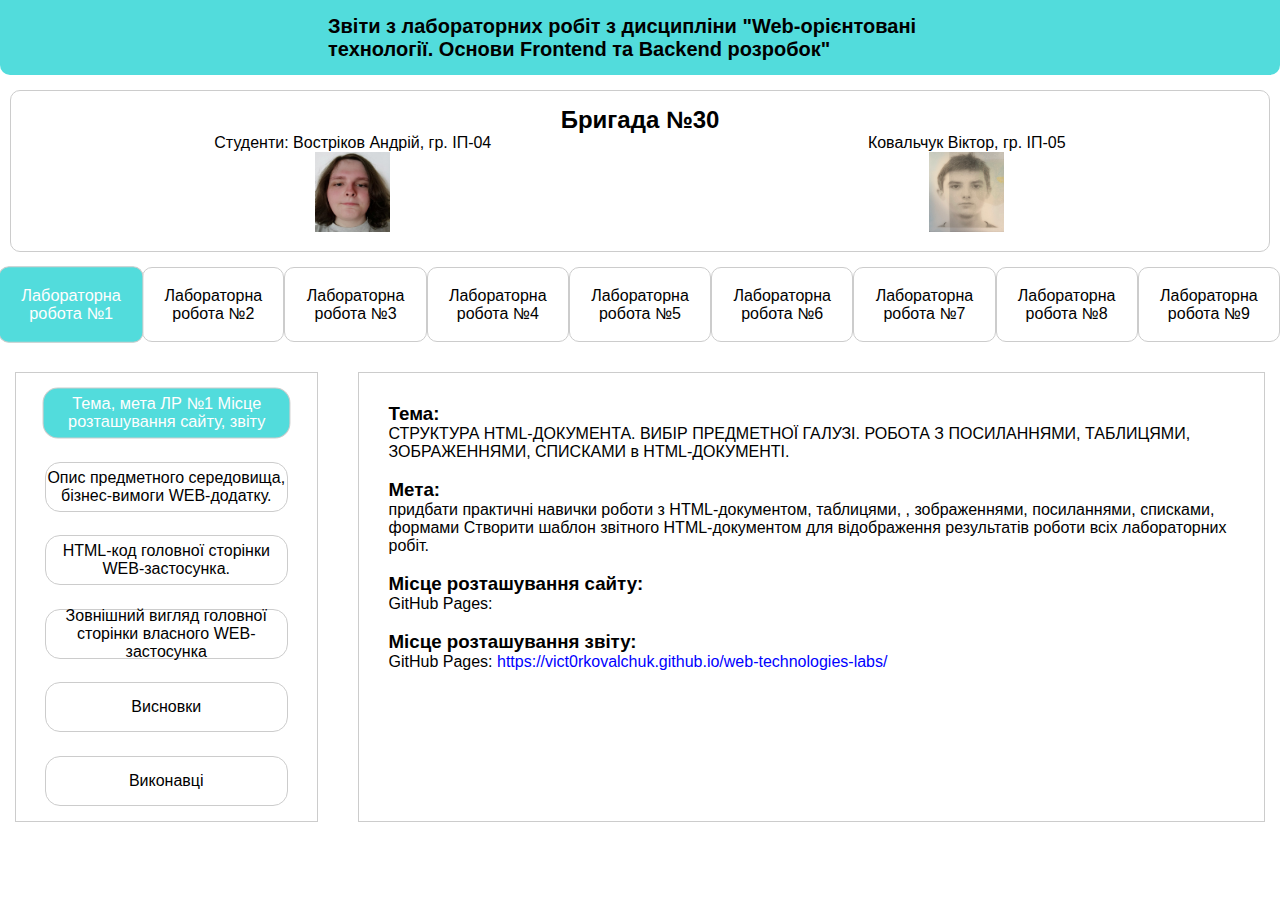
<file: index.html>
<!DOCTYPE html>
<html lang="en">
  <head>
    <meta charset="UTF-8" />
    <meta http-equiv="X-UA-Compatible" content="IE=edge" />
    <meta name="viewport" content="width=device-width, initial-scale=1.0" />
    <link rel="stylesheet" href="style.css" />
    <title>Звіти з лабораторних робіт</title>
    <link
      href="https://cdn.jsdelivr.net/npm/bootstrap@5.3.0-alpha3/dist/css/bootstrap.min.css"
      rel="stylesheet"
      integrity="sha384-KK94CHFLLe+nY2dmCWGMq91rCGa5gtU4mk92HdvYe+M/SXH301p5ILy+dN9+nJOZ"
      crossorigin="anonymous"
    />
  </head>
  <body>
    <header class="header">
      <div class="header__text">
        <h3>
          Звіти з лабораторних робіт з дисципліни "Web-орієнтовані технології.
          Основи Frontend та Backend розробок"
        </h3>
      </div>
    </header>
    <div class="brigade">
      <h2>Бригада №30</h2>
      <div class="brigade__students">
        <div>
          <p>Студенти: Востріков Андрій, гр. ІП-04</p>
          <img
            src="./photos/Vostrikov.jpg"
            alt="photo"
            width="75px"
            height="80px"
          />
        </div>
        <div>
          <p>Ковальчук Віктор, гр. ІП-05</p>
          <img
            src="./photos/Kovalchuk.jpg"
            alt="photo"
            width="75px"
            height="80px"
          />
        </div>
      </div>
    </div>
    <div class="tabs">
      <div class="links">
        <a href="#" class="links__lab links__lab_active"
          >Лабораторна робота №1</a
        >
        <a href="#" class="links__lab">Лабораторна робота №2</a>
        <a href="#" class="links__lab">Лабораторна робота №3</a>
        <a href="#" class="links__lab">Лабораторна робота №4</a>
        <a href="#" class="links__lab">Лабораторна робота №5</a>
        <a href="#" class="links__lab">Лабораторна робота №6</a>
        <a href="#" class="links__lab">Лабораторна робота №7</a>
        <a href="#" class="links__lab">Лабораторна робота №8</a>
        <a href="#" class="links__lab">Лабораторна робота №9</a>
      </div>
      <div class="labs lab1">
        <div class="lab lab_active">
          <div class="lab__description">
            <div class="lab__descriptor lab__descriptor_active">
              Тема, мета ЛР №1 Місце розташування сайту, звіту
            </div>
            <div class="lab__descriptor">
              Опис предметного середовища, бізнес-вимоги WEB-додатку.
            </div>
            <div class="lab__descriptor">
              HTML-код головної сторінки WEB-застосунка.
            </div>
            <div class="lab__descriptor">
              Зовнішний вигляд головної сторінки власного WEB- застосунка
            </div>
            <div class="lab__descriptor">Висновки</div>
            <div class="lab__descriptor">Виконавці</div>
          </div>
          <div class="lab__subtabs">
            <div class="lab__container lab__container_active">
              <h3>Тема:</h3>
              <p>
                СТРУКТУРА HTML-ДОКУМЕНТА. ВИБІР ПРЕДМЕТНОЇ ГАЛУЗІ. РОБОТА З
                ПОСИЛАННЯМИ, ТАБЛИЦЯМИ, ЗОБРАЖЕННЯМИ, СПИСКАМИ в HTML-ДОКУМЕНТІ.
              </p>
              <br />
              <h3>Мета:</h3>
              <p>
                придбати практичні навички роботи з HTML-документом, таблицями,
                , зображеннями, посиланнями, списками, формами Створити шаблон
                звітного HTML-документом для відображення результатів роботи
                всіх лабораторних робіт.
              </p>
              <br />
              <h3>Місце розташування сайту:</h3>
              <p>GitHub Pages:</p>
              <br />
              <h3>Місце розташування звіту:</h3>
              <p>
                GitHub Pages:
                <a
                  style="color: blue"
                  target="_blank"
                  href="https://vict0rkovalchuk.github.io/web-technologies-labs/"
                  >https://vict0rkovalchuk.github.io/web-technologies-labs/</a
                >
              </p>
            </div>
            <div class="lab__container">
              <h3>Опис предметного середовища:</h3>
              <p>Інтернет-магазин стильного одягу Brand Store.</p>
              <h3>Функціональні вимоги:</h3>
              <ul>
                <li>Перегляд наявних товарів</li>
                <li>Додавання до кошика</li>
                <li>Функція замовлення товару</li>
                <li>Можливість зворотнього зв'язку</li>
                <li>Можливість підписки на оновлення каталогу</li>
              </ul>
              <h3>Нефункціональні вимоги:</h3>
              <ul>
                <li>Сучасний дизайн</li>
                <li>Висока продуктивність</li>
                <li>Інтуітивність інтерфейсу</li>
                <li>Можливість масшабування сайту</li>
                <li>Надійність</li>
              </ul>
            </div>
            <div class="lab__container">
              <h3>
                HTML-код головної сторінки WEB-застосунка, яка містить HTML- код
                таблиці (таблиць), зображення, списків, посилань.
              </h3>
              <pre>
                  &lt;!DOCTYPE html&gt;
                  &lt;html lang=&quot;en&quot;&gt;
                    &lt;head&gt;
                      &lt;meta charset=&quot;UTF-8&quot; /&gt;
                      &lt;meta http-equiv=&quot;X-UA-Compatible&quot; content=&quot;IE=edge&quot; /&gt;
                      &lt;meta name=&quot;viewport&quot; content=&quot;width=device-width, initial-scale=1.0&quot; /&gt;
                      &lt;title&gt;Brand Store&lt;/title&gt;
                    &lt;/head&gt;
                    &lt;body&gt;
                      &lt;header style=&quot;display: flex; justify-content: space-between&quot;&gt;
                        &lt;div style=&quot;display: flex; justify-content: space-between&quot;&gt;
                          &lt;a href=&quot;index.html&quot;&gt;
                            &lt;img src=&quot;src/assets/logo.png&quot; alt=&quot;Logo&quot; /&gt;
                          &lt;/a&gt;
                          &lt;h2&gt;RAND STORE&lt;/h2&gt;
                        &lt;/div&gt;
                        &lt;div&gt;
                          &lt;p&gt;Order now!&lt;/p&gt;
                        &lt;/div&gt;
                      &lt;/header&gt;
                      &lt;main&gt;
                        &lt;h1&gt;Brand of luxirious fashion!&lt;/h1&gt;
                        &lt;img src=&quot;src/assets/promo.jpg&quot; alt=&quot;Banner&quot; srcset=&quot;&quot; /&gt;

                        &lt;h2&gt;Our features:&lt;/h2&gt;
                        &lt;ul&gt;
                          &lt;li&gt;
                            Worldwide delivery on all. Authorit tively morph next-generation innov
                            tion with extensive models.
                          &lt;/li&gt;
                          &lt;li&gt;
                            Worldwide delivery on all. Authorit tively morph next-generation innov
                            tion with extensive models.
                          &lt;/li&gt;
                          &lt;li&gt;
                            Worldwide delivery on all. Authorit tively morph next-generation innov
                            tion with extensive models.
                          &lt;/li&gt;
                        &lt;/ul&gt;

                        &lt;h2&gt;Our suppliers:&lt;/h2&gt;
                        &lt;table&gt;
                          &lt;tr&gt;
                            &lt;th&gt;Lorem ipsum dolor sit amet.&lt;/th&gt;
                            &lt;th&gt;Lorem ipsum dolor sit amet.&lt;/th&gt;
                            &lt;th&gt;Lorem ipsum dolor sit amet.&lt;/th&gt;
                          &lt;/tr&gt;
                          &lt;tr&gt;
                            &lt;td&gt;
                              Lorem, ipsum dolor sit amet consectetur adipisicing elit.
                              Distinctio, voluptate!
                            &lt;/td&gt;
                            &lt;td&gt;
                              Lorem, ipsum dolor sit amet consectetur adipisicing elit.
                              Distinctio, voluptate!
                            &lt;/td&gt;
                            &lt;td&gt;
                              Lorem, ipsum dolor sit amet consectetur adipisicing elit.
                              Distinctio, voluptate!
                            &lt;/td&gt;
                          &lt;/tr&gt;
                          &lt;tr&gt;
                            &lt;td&gt;
                              Lorem, ipsum dolor sit amet consectetur adipisicing elit.
                              Distinctio, voluptate!
                            &lt;/td&gt;
                            &lt;td&gt;
                              Lorem, ipsum dolor sit amet consectetur adipisicing elit.
                              Distinctio, voluptate!
                            &lt;/td&gt;
                            &lt;td&gt;
                              Lorem, ipsum dolor sit amet consectetur adipisicing elit.
                              Distinctio, voluptate!
                            &lt;/td&gt;
                          &lt;/tr&gt;
                        &lt;/table&gt;

                        &lt;h2&gt;Subscribe for more!&lt;/h2&gt;
                        &lt;form class=&quot;subscribe__email__form&quot;&gt;
                          &lt;input
                            type=&quot;email&quot;
                            class=&quot;subscribe__email__input&quot;
                            placeholder=&quot;Enter Your Email&quot;
                          /&gt;
                          &lt;button class=&quot;subscribe__email__button&quot;&gt;Subscribe&lt;/button&gt;
                        &lt;/form&gt;
                      &lt;/main&gt;
                    &lt;/body&gt;
                  &lt;/html&gt;
                </pre
              >
            </div>
            <div class="lab__container">
              <h3>
                Зовнішний вигляд (скріншот) головної сторінки власного WEB-
                застосунка
              </h3>
              <div>
                <img
                  src="labs/lab1/src/assets/screenshots/lab1.png"
                  alt="Lab1screenshot"
                  style="object-fit: fill"
                />
              </div>
            </div>
            <div class="lab__container">
              <div class="lab__description">
                <h3>Висновки</h3>
                <p>
                  Виконавши Лабораторну роботу №1, ми отримали базові навички
                  роботи з HTML, в тому числі з використання тегів заголовків,
                  списків, таблиць, форм, картинок. В ході роботи розробили
                  базовий макет майбутнього веб-застосунку, а також звітний
                  документ.
                </p>
              </div>
            </div>
            <div class="lab__container">
              <div class="lab__description">
                <h3>Виконавці</h3>
                <ul>
                  <li>Востріков Андрій, гр. ІП-04</li>
                  <li>Ковальчук Віктор, гр. ІП-05</li>
                </ul>
              </div>
            </div>
          </div>
        </div>
      </div>
      <div class="labs lab2">
        <div class="lab">
          <div class="lab__description">
            <div class="lab__descriptor lab__descriptor_active">
              Тема, мета ЛР №2 Місце розташування сайту, звіту
            </div>
            <div class="lab__descriptor">Способи підключення стилів</div>
            <div class="lab__descriptor">Селектори</div>
            <div class="lab__descriptor">
              CSS: Шрифти Текст Таблиці ФОН Контур Списки СSS Просунутий
            </div>
            <div class="lab__descriptor">Висновки до ЛР №2</div>
          </div>
          <div class="lab__subtabs">
            <div class="lab__container lab__container_active">
              <h3>Тема:</h3>
              <p>
                КАСКАДНІ ТАБЛИЦІ СТИЛІВ. СЕЛЕКТОРИ .ІДЕНТИФІКАТОРИ. СТИЛЬОВЕ
                ОФОРМЛЕННЯ ТЕКСТОВИХ ЕЛЕМЕНТІВ В HTML-ДОКУМЕНТАХ.
              </p>
              <br />
              <h3>Мета:</h3>
              <p>
                придбати практичні навички роботи з селекторами,
                ідентифікаторами, списками, різноманітними властивостями кольору
                і фону, зовнішними та внутрішними відступами, плаваючими
                елементами, оформленням текстових елементів
              </p>
              <br />
              <h3>Місце розташування сайту:</h3>
              <p>GitHub Pages:</p>
              <br />
              <h3>Місце розташування звіту:</h3>
              <p>
                GitHub Pages:
                <a
                  style="color: blue"
                  target="_blank"
                  href="https://vict0rkovalchuk.github.io/web-technologies-labs/"
                  >https://vict0rkovalchuk.github.io/web-technologies-labs/</a
                >
              </p>
            </div>
            <div class="lab__container">
              <ol>
                <li>
                  <h3>Тег style в html документі</h3>
                  <img src="./labs/lab2/img/style-tag.jpg" alt="style-tag" />
                </li>
                <li>
                  <h3>Атрибут style</h3>
                  <img src="./labs/lab2/img/style-attr.jpg" alt="style-attr" />
                </li>
                <li>
                  <h3>У файлі *.css</h3>
                  <img src="./labs/lab2/img/style-file.jpg" alt="style-file" />
                </li>
              </ol>
            </div>
            <div class="lab__container">
              <ul class="nav nav-pills mb-3" id="pills-tab" role="tablist">
                <li class="nav-item" role="presentation">
                  <button
                    class="nav-link active"
                    id="pills-home-tab"
                    data-bs-toggle="pill"
                    data-bs-target="#pills-home"
                    type="button"
                    role="tab"
                    aria-controls="pills-home"
                    aria-selected="true"
                  >
                    Селектори тегу
                  </button>
                </li>
                <li class="nav-item" role="presentation">
                  <button
                    class="nav-link"
                    id="pills-profile-tab"
                    data-bs-toggle="pill"
                    data-bs-target="#pills-profile"
                    type="button"
                    role="tab"
                    aria-controls="pills-profile"
                    aria-selected="false"
                  >
                    Селектори класу
                  </button>
                </li>
                <li class="nav-item" role="presentation">
                  <button
                    class="nav-link"
                    id="pills-contact-tab"
                    data-bs-toggle="pill"
                    data-bs-target="#pills-contact"
                    type="button"
                    role="tab"
                    aria-controls="pills-contact"
                    aria-selected="false"
                  >
                    Селектори ідентифікаторів
                  </button>
                </li>
                <li class="nav-item" role="presentation">
                  <button
                    class="nav-link"
                    id="pills-about-tab"
                    data-bs-toggle="pill"
                    data-bs-target="#pills-about"
                    type="button"
                    role="tab"
                    aria-controls="pills-about"
                    aria-selected="false"
                  >
                    Інші селектори
                  </button>
                </li>
              </ul>
              <div class="tab-content" id="pills-tabContent">
                <div
                  class="tab-pane fade show active"
                  id="pills-home"
                  role="tabpanel"
                  aria-labelledby="pills-home-tab"
                >
                  <img
                    src="./labs/lab2/img/tag-selector.jpg"
                    alt="tag-selector"
                  />
                </div>
                <div
                  class="tab-pane fade"
                  id="pills-profile"
                  role="tabpanel"
                  aria-labelledby="pills-profile-tab"
                >
                  <img
                    src="./labs/lab2/img/class-selector.jpg"
                    alt="class-selector"
                  />
                </div>
                <div
                  class="tab-pane fade"
                  id="pills-contact"
                  role="tabpanel"
                  aria-labelledby="pills-contact-tab"
                >
                  <img
                    src="./labs/lab2/img/id-selector.jpg"
                    alt="id-selector"
                  />
                </div>
                <div
                  class="tab-pane fade"
                  id="pills-about"
                  role="tabpanel"
                  aria-labelledby="pills-contact-tab"
                >
                  <img
                    src="./labs/lab2/img/another-selectors.jpg"
                    alt="another-selectors"
                  />
                </div>
              </div>
            </div>
            <div class="lab__container">
              <ul class="nav nav-pills mb-3" id="pills-tab" role="tablist">
                <li class="nav-item" role="presentation">
                  <button
                    class="nav-link active"
                    id="pills-font-tab"
                    data-bs-toggle="pill"
                    data-bs-target="#pills-font"
                    type="button"
                    role="tab"
                    aria-controls="pills-font"
                    aria-selected="true"
                  >
                    Шрифти
                  </button>
                </li>
                <li class="nav-item" role="presentation">
                  <button
                    class="nav-link"
                    id="pills-text-tab"
                    data-bs-toggle="pill"
                    data-bs-target="#pills-text"
                    type="button"
                    role="tab"
                    aria-controls="pills-text"
                    aria-selected="true"
                  >
                    Текст
                  </button>
                </li>
                <li class="nav-item" role="presentation">
                  <button
                    class="nav-link"
                    id="pills-table-tab"
                    data-bs-toggle="pill"
                    data-bs-target="#pills-table"
                    type="button"
                    role="tab"
                    aria-controls="pills-table"
                    aria-selected="true"
                  >
                    Таблиці
                  </button>
                </li>
                <li class="nav-item" role="presentation">
                  <button
                    class="nav-link"
                    id="pills-background-tab"
                    data-bs-toggle="pill"
                    data-bs-target="#pills-background"
                    type="button"
                    role="tab"
                    aria-controls="pills-background"
                    aria-selected="true"
                  >
                    Фон
                  </button>
                </li>
                <li class="nav-item" role="presentation">
                  <button
                    class="nav-link"
                    id="pills-border-tab"
                    data-bs-toggle="pill"
                    data-bs-target="#pills-border"
                    type="button"
                    role="tab"
                    aria-controls="pills-border"
                    aria-selected="true"
                  >
                    Контур
                  </button>
                </li>
                <li class="nav-item" role="presentation">
                  <button
                    class="nav-link"
                    id="pills-list-tab"
                    data-bs-toggle="pill"
                    data-bs-target="#pills-list"
                    type="button"
                    role="tab"
                    aria-controls="pills-list"
                    aria-selected="true"
                  >
                    Списки
                  </button>
                </li>
              </ul>
              <div class="tab-content" id="pills-tabContent">
                <div
                  class="tab-pane fade show active"
                  id="pills-font"
                  role="tabpanel"
                  aria-labelledby="pills-font-tab"
                >
                  <img src="./labs/lab2/img/fonts.jpg" alt="fonts" />
                </div>
                <div
                  class="tab-pane fade"
                  id="pills-text"
                  role="tabpanel"
                  aria-labelledby="pills-text-tab"
                >
                  <p style="color: red">Текст</p>
                  <img src="./labs/lab2/img/text.jpg" alt="text" />
                </div>
                <div
                  class="tab-pane fade"
                  id="pills-table"
                  role="tabpanel"
                  aria-labelledby="pills-table-tab"
                >
                  <table>
                    <tr>
                      <th>Company</th>
                      <th>Contact</th>
                      <th>Country</th>
                    </tr>
                    <tr>
                      <td>Alfreds Futterkiste</td>
                      <td>Maria Anders</td>
                      <td>Germany</td>
                    </tr>
                    <tr>
                      <td>Centro comercial Moctezuma</td>
                      <td>Francisco Chang</td>
                      <td>Mexico</td>
                    </tr>
                    <tr>
                      <td>Ernst Handel</td>
                      <td>Roland Mendel</td>
                      <td>Austria</td>
                    </tr>
                    <tr>
                      <td>Island Trading</td>
                      <td>Helen Bennett</td>
                      <td>UK</td>
                    </tr>
                    <tr>
                      <td>Laughing Bacchus Winecellars</td>
                      <td>Yoshi Tannamuri</td>
                      <td>Canada</td>
                    </tr>
                    <tr>
                      <td>Magazzini Alimentari Riuniti</td>
                      <td>Giovanni Rovelli</td>
                      <td>Italy</td>
                    </tr>
                  </table>
                  <img src="./labs/lab2/img/table.jpg" alt="table" />
                </div>
                <div
                  class="tab-pane fade"
                  id="pills-background"
                  role="tabpanel"
                  aria-labelledby="pills-background-tab"
                >
                  <p style="background-color: yellow">Background</p>
                  <div style="background: rgba(0, 128, 0, 0.3)">Background</div>
                  <img src="./labs/lab2/img/background.jpg" alt="background" />
                </div>
                <div
                  class="tab-pane fade"
                  id="pills-list"
                  role="tabpanel"
                  aria-labelledby="pills-list-tab"
                >
                  <ol>
                    <li>Coffee</li>
                    <li>Tea</li>
                    <li>Milk</li>
                  </ol>
                  <ul>
                    <li>Coffee</li>
                    <li>
                      Tea
                      <ul style="list-style: square">
                        <li>Black tea</li>
                        <li>Green tea</li>
                      </ul>
                    </li>
                    <li>Milk</li>
                  </ul>
                  <img src="./labs/lab2/img/list.jpg" alt="list" />
                </div>
                <div
                  class="tab-pane fade"
                  id="pills-border"
                  role="tabpanel"
                  aria-labelledby="pills-border-tab"
                >
                  <p class="dotted">Border</p>
                  <p class="dashed">Border</p>
                  <p class="solid">Border</p>
                  <p class="double">Border</p>
                  <p class="groove">Border</p>
                  <p class="ridge">Border</p>
                  <p class="inset">Border</p>
                  <p class="outset">Border</p>
                  <p class="none">Border</p>
                  <p class="hidden">Border</p>
                  <p class="mix">Border</p>
                  <p class="blue">Border</p>
                  <img src="./labs/lab2/img/border.jpg" alt="border" />
                </div>
              </div>
            </div>
            <div class="lab__container">
              <h3>Висновки</h3>
              <p>
                Тепер ми вміємо підключати стилі різними способами, стилізувати
                елементи, використовуючи різні селектори та їхні комбінації,
                підключати шрифти до сторінки, стилізувати текст, створювати
                таблиці, задавати фон до елементів, створювати списки різний
                видів та багато іншого.
              </p>
            </div>
          </div>
        </div>
      </div>
      <div class="labs lab3">
        <div class="lab">
          <div class="lab__description">
            <div class="lab__descriptor lab__descriptor_active">
              Тема, мета ЛР №3 Місце розташування сайту, звіту
            </div>
            <div class="lab__descriptor">Завдання №1</div>
            <div class="lab__descriptor">Завдання №2</div>
            <div class="lab__descriptor">Завдання №3</div>
            <div class="lab__descriptor">Висновки</div>
          </div>
          <div class="lab__subtabs">
            <div class="lab__container lab__container_active">
              <h3>Тема:</h3>
              <p>
                ВЕРСТКА HTML-ДОКУМЕНТУ. БЛОКОВА ВЕРСТКА. ВЕРСТКА ЗАСОБАМИ CSS та
                FLEXBOX.
              </p>
              <br />
              <h3>Мета:</h3>
              <p>
                ⎯ придбати практичні навички роботи верстки сторінок засобами
                CSS, верстки на основі плаваючих елементів, з’ясувати переваги
                та недоліки типів макетів веб- сторінок ⎯ придбати практичні
                навички роботи верстки сторінок засобами CSS та FLEXBOX
              </p>
              <br />
              <h3>Місце розташування сайту:</h3>
              <p>GitHub Pages:</p>
              <br />
              <h3>Місце розташування звіту:</h3>
              <p>
                GitHub Pages:
                <a
                  style="color: blue"
                  target="_blank"
                  href="https://vict0rkovalchuk.github.io/web-technologies-labs/"
                  >https://vict0rkovalchuk.github.io/web-technologies-labs/</a
                >
              </p>
            </div>
            <div class="lab__container">
              <h3>Зовнішній вигляд макету.</h3>
              <img
                src="./labs/lab3/project/screenshots/screen1.png"
                alt=""
                style="width: 500px"
              />
              <img
                src="./labs/lab3/project/screenshots/screen2.png"
                alt=""
                style="width: 500px"
              />
              <h3>
                <a
                  href="https://github.com/vict0rkovalchuk/web-technologies-labs/tree/main/labs/lab3/project"
                  target="_blank"
                  rel="noopener noreferrer"
                  >Код макету</a
                >
              </h3>
            </div>
            <div class="lab__container">
              <h3>
                Засобами HTML та CSS виконати Завдання №2, a саме: створити
                окремі веб- сторінки:
              </h3>
              <p>
                Розмітку за допомогою таблиці (номер варіанта – остання цифра у
                списку групи) <br />
                Розмітку за допомогою блоків (плаваючих елементів) (номер
                варіанта – остання цифра у списку групи + 1)
              </p>
              <h3>Виконав: Востріков А.О., Група ІП-04(Варіант 3, 4)</h3>
              <p>
                Таблична:
                <a
                  href="./labs/lab3/Vostrikov/task1/table.html"
                  target="_blank"
                  rel="noopener noreferrer"
                  >Link</a
                >
              </p>
              <pre>
&lt;!DOCTYPE html&gt;
                &lt;html lang=&quot;en&quot;&gt;
                  &lt;head&gt;
                    &lt;meta charset=&quot;UTF-8&quot; /&gt;
                    &lt;meta http-equiv=&quot;X-UA-Compatible&quot; content=&quot;IE=edge&quot; /&gt;
                    &lt;meta name=&quot;viewport&quot; content=&quot;width=device-width, initial-scale=1.0&quot; /&gt;
                    &lt;title&gt;Table markup&lt;/title&gt;
                    &lt;style&gt;
                      table {
                        width: 500px;
                        height: 600px;
                        border-collapse: collapse;
                      }
                      thead {
                        background-color: bisque;
                        height: 40px;
                      }
                      .header-block {
                        border: 1px solid #000000;
                        background-color: #ffffff;
                        margin: 10px; 
                        height: 25px;
                        width: 200px;
                      }
                
                
                      .second {
                        background-color: blue;
                        text-align: center;
                        color: #ccc;
                        width: 25%;
                      }
                
                      .third {
                        margin: 5px;
                        border: 1px solid #ccc;
                        text-align: center;
                        position: relative;
                      }
                      .fourth {
                        height: 100%; 
                        background-color: blue;
                        text-align: center;
                        color: #ccc;
                      }
                      .fifth {
                        background-color: bisque;
                        height: 40px;
                        text-align: center;
                      }
                      .red-block {
                        background-color: red;
                        height: 50px;
                        margin: 5px;
                      }
                
                      .to-bottom {
                        position: absolute;
                        bottom: 0;
                        left: 0;
                        margin: 0;
                        width: 100%;
                      }
                    &lt;/style&gt;
                  &lt;/head&gt;
                  &lt;body&gt;
                    &lt;table&gt;
                      &lt;thead&gt;
                        &lt;tr&gt;
                          &lt;th&gt;
                            &lt;div class=&quot;header-block&quot;&gt;&lt;/div&gt;
                          &lt;/th&gt;
                          &lt;th colspan=&quot;2&quot;&gt;1&lt;/th&gt;
                        &lt;/th&gt;
                      &lt;/thead&gt;
                      &lt;tbody&gt;
                        &lt;tr&gt;
                          &lt;td rowspan=&quot;4&quot; class=&quot;second&quot;&gt;2&lt;/td&gt;
                          &lt;td colspan=&quot;2&quot; rowspan=&quot;1&quot; class=&quot;red-block&quot;&gt;&lt;/td&gt;
                        &lt;/tr&gt;
                        &lt;tr&gt;
                          &lt;td rowspan=&quot;3&quot; class=&quot;third&quot;&gt;3
                            &lt;div class=&quot;red-block to-bottom&quot;&gt;
                            &lt;/div&gt;
                          &lt;/td&gt;
                          &lt;td rowspan=&quot;3&quot; class=&quot;fourth&quot;&gt;4&lt;/td&gt;
                        &lt;/tr&gt;
                        &lt;tr&gt;&lt;/tr&gt;
                        &lt;tr&gt;&lt;/tr&gt;
                        &lt;tr&gt;
                          &lt;td colspan=&quot;3&quot; class=&quot;fifth&quot;&gt;5&lt;/td&gt;
                        &lt;/tr&gt;
                      &lt;/tbody&gt;
                    &lt;/table&gt;
                  &lt;/body&gt;
                &lt;/html&gt;
                </pre
              >
              <p>
                Блочна:
                <a
                  href="./labs/lab3/Vostrikov/task1/block.html"
                  target="_blank"
                  rel="noopener noreferrer"
                  >Link</a
                >
              </p>
              <pre>
&lt;!DOCTYPE html&gt;
                &lt;html lang=&quot;en&quot;&gt;
                  &lt;head&gt;
                    &lt;meta charset=&quot;UTF-8&quot; /&gt;
                    &lt;meta http-equiv=&quot;X-UA-Compatible&quot; content=&quot;IE=edge&quot; /&gt;
                    &lt;meta name=&quot;viewport&quot; content=&quot;width=device-width, initial-scale=1.0&quot; /&gt;
                    &lt;title&gt;Blocks&lt;/title&gt;
                    &lt;style&gt;
                      * {
                        margin: 0 auto;
                        box-sizing: border-box;
                      }
                
                      main {
                        max-width: 600px;
                        max-height: 800px;
                      }
                      .white_block {
                        float: left;
                        background-color: #fff;
                        margin: 10px;
                        border: 1px solid #000;
                        height: 20px;
                        width: 300px;
                        margin-right: 50px;
                      }
                
                      .header_text {
                        width: 100px;
                        text-align: center;
                        height: 50px;
                        display: flex;
                        justify-content: center;
                        align-items: center;
                      }
                
                      header,
                      footer {
                        background-color: bisque;
                        height: 50px;
                      }
                
                      footer {
                        display: flex;
                        align-items: center;
                        justify-content: center;
                      }
                
                      .second {
                        height: 400px;
                        width: 40%;
                        background-color: blue;
                        float: left;
                        color: white;
                        display: flex;
                        justify-content: center;
                        align-items: center;
                      }
                
                      .container {
                        width: 60%;
                        height: 400px;
                        padding: 20px;
                        margin-left: 240px;
                        padding: 10px;
                      }
                
                      .red_block {
                        background-color: red;
                        height: 50px;
                        width: 100%;
                        position: absolute;
                        bottom: 0;
                        left: 0;
                      }
                      .third {
                        display: flex;
                        align-items: center;
                        justify-content: center;
                        border: 1px solid #ccc;
                        float: left;
                        width: 48%;
                        height: 100%;
                        margin-right: 13px;
                        position: relative;
                      }
                      .fourth {
                        display: flex;
                        align-items: center;
                        justify-content: center;
                        background-color: blue;
                        color: white;
                        float: left;
                        width: 48%;
                        height: 100%;
                      }
                    &lt;/style&gt;
                  &lt;/head&gt;
                  &lt;body&gt;
                    &lt;main&gt;
                      &lt;header&gt;
                        &lt;div class=&quot;white_block&quot;&gt;&lt;/div&gt;
                        &lt;div class=&quot;header_text&quot;&gt;1&lt;/div&gt;
                      &lt;/header&gt;
                      &lt;div class=&quot;second&quot;&gt;2&lt;/div&gt;
                      &lt;div class=&quot;container&quot;&gt;
                        &lt;div class=&quot;third&quot;&gt;
                          3
                          &lt;div class=&quot;red_block&quot;&gt;&lt;/div&gt;
                        &lt;/div&gt;
                        &lt;div class=&quot;fourth&quot;&gt;4&lt;/div&gt;
                      &lt;/div&gt;
                      &lt;footer&gt;5&lt;/footer&gt;
                    &lt;/main&gt;
                  &lt;/body&gt;
                &lt;/html&gt;
                </pre
              >
              <h3>Виконав: Ковальчук В. П., Група ІП-05 (Варіант 8)</h3>
              <p>
                Таблична:
                <a
                  href="./labs/lab3/Kovalchuk/task1/table.html"
                  target="_blank"
                  rel="noopener noreferrer"
                  >Link</a
                >
              </p>
              <pre>
                &lt;!DOCTYPE html&gt;
                &lt;html lang=&quot;en&quot;&gt;
                  &lt;head&gt;
                    &lt;meta charset=&quot;UTF-8&quot; /&gt;
                    &lt;meta http-equiv=&quot;X-UA-Compatible&quot; content=&quot;IE=edge&quot; /&gt;
                    &lt;meta name=&quot;viewport&quot; content=&quot;width=device-width, initial-scale=1.0&quot; /&gt;
                    &lt;title&gt;Table markup&lt;/title&gt;
                    &lt;style&gt;
                      table {
                        width: 500px;
                        height: 600px;
                        border-collapse: collapse;
                      }
                
                      td {
                        text-align: center;
                      }
                    &lt;/style&gt;
                  &lt;/head&gt;
                  &lt;body&gt;
                    &lt;table border=&quot;2&quot;&gt;
                      &lt;tr&gt;
                        &lt;td rowspan=&quot;4&quot; style=&quot;width: 40px&quot;&gt;&lt;/td&gt;
                        &lt;td
                          colspan=&quot;2&quot;
                          style=&quot;background-color: blue; color: white; height: 60px&quot;
                        &gt;
                          1
                        &lt;/td&gt;
                        &lt;td rowspan=&quot;4&quot; style=&quot;width: 40px&quot;&gt;&lt;/td&gt;
                      &lt;/tr&gt;
                      &lt;tr&gt;
                        &lt;td rowspan=&quot;2&quot; style=&quot;background-color: yellow; width: 60px&quot;&gt;2&lt;/td&gt;
                        &lt;td style=&quot;background-color: yellow; height: 60px&quot;&gt;5&lt;/td&gt;
                      &lt;/tr&gt;
                      &lt;tr&gt;
                        &lt;td&gt;4&lt;/td&gt;
                      &lt;/tr&gt;
                      &lt;tr&gt;
                        &lt;td
                          colspan=&quot;2&quot;
                          style=&quot;background-color: blue; color: white; height: 60px&quot;
                        &gt;
                          3
                        &lt;/td&gt;
                      &lt;/tr&gt;
                    &lt;/table&gt;
                  &lt;/body&gt;
                &lt;/html&gt;
                
                                </pre
              >

              <p>
                Блочна:
                <a
                  href="./labs/lab3/Kovalchuk/task1/block.html"
                  target="_blank"
                  rel="noopener noreferrer"
                  >Link</a
                >
              </p>
              <pre>
                &lt;!DOCTYPE html&gt;
                &lt;html lang=&quot;en&quot;&gt;
                  &lt;head&gt;
                    &lt;meta charset=&quot;UTF-8&quot; /&gt;
                    &lt;meta http-equiv=&quot;X-UA-Compatible&quot; content=&quot;IE=edge&quot; /&gt;
                    &lt;meta name=&quot;viewport&quot; content=&quot;width=device-width, initial-scale=1.0&quot; /&gt;
                    &lt;title&gt;Blocks&lt;/title&gt;
                    &lt;style&gt;
                      .container {
                        box-sizing: border-box;
                        border: 1px solid black;
                        padding: 0 40px;
                        width: 500px;
                        height: 600px;
                      }
                
                      .block {
                        border: 1px solid black;
                        text-align: center;
                      }
                
                      .first,
                      .third,
                      .fifth {
                        height: 60px;
                      }
                
                      .first,
                      .third {
                        color: white;
                        background-color: blue;
                      }
                
                      .second,
                      .fifth {
                        background-color: yellow;
                      }
                
                      .second {
                        width: 60px;
                        height: calc(600px - 60px - 60px - 7px);
                      }
                
                      .fourth {
                        width: calc(500px - 60px - 80px - 5px);
                        height: calc(600px - 60px - 60px - 60px - 8px);
                        background-color: white;
                      }
                
                      .float {
                        float: right;
                      }
                    &lt;/style&gt;
                  &lt;/head&gt;
                  &lt;body&gt;
                    &lt;div class=&quot;container&quot;&gt;
                      &lt;div class=&quot;block first&quot;&gt;1&lt;/div&gt;
                      &lt;div class=&quot;float&quot;&gt;
                        &lt;div class=&quot;block fifth&quot;&gt;5&lt;/div&gt;
                        &lt;div class=&quot;block fourth&quot;&gt;4&lt;/div&gt;
                      &lt;/div&gt;
                      &lt;div class=&quot;block second&quot;&gt;2&lt;/div&gt;
                      &lt;div class=&quot;block third&quot;&gt;3&lt;/div&gt;
                    &lt;/div&gt;
                  &lt;/body&gt;
                &lt;/html&gt;
                
                                </pre
              >
            </div>
            <div class="lab__container">
              <h3>
                Кожному студенту виконати свій номер варіанта Завдання №3, за
                технологією FLEXBOX та засобами CSS.
              </h3>
              <p>Востріков Андрій, ІП-04, 3 варіант:</p>
              <a
                target="_blank"
                href="https://github.com/vict0rkovalchuk/web-technologies-labs/tree/main/labs/lab3/Vostrikov/task2"
                >Код виконаного завдання</a
              >
              <br />
              <a target="_blank" href="./labs/lab3/Vostrikov/task2/index.html"
                >Demo</a
              >
              <p>Ковальчук Віктор, ІП-05, 8 варіант:</p>
              <a
                target="_blank"
                href="https://github.com/vict0rkovalchuk/web-technologies-labs/tree/main/labs/lab3/Kovalchuk/task2"
                >Код виконаного завдання</a
              >
              <br />
              <a target="_blank" href="./labs/lab3/Kovalchuk/task2/index.html"
                >Demo</a
              >
            </div>
            <div class="lab__container">
              <h3>Висновки</h3>
              <p>
                Виконавши лабораторну роботу №3, отримали навички верстки HTML
                документа засобами таблиць, блоками(технологія float) та
                flexbox. Верстка за допомогою таблиць та float є застарілим та
                незручним підходом, які вже довгий час не використовуються на
                практиці. Технологія flexbox, натомість, дає можливість швидко
                та без зайвих зусиль здійснювати блочну верстку, центрувати
                блоки тощо. Також іноді використовується ще більш нова технлогія
                grid - для створення "сіточної" структури сайту
              </p>
            </div>
          </div>
        </div>
      </div>
      <div class="labs lab4">
        <div class="lab">
          <div class="lab__description">
            <div class="lab__descriptor lab__descriptor_active">
              ПОСТАНОВКА ЗАДАЧІ Лабораторної роботи №4
            </div>
            <div class="lab__descriptor">
              Способи функціонального застосування Javascript
            </div>
            <div class="lab__descriptor">МАСИВИ(Пункт 4)</div>
            <div class="lab__descriptor">Пункт 6</div>
            <div class="lab__descriptor">Висновки</div>
          </div>
          <div class="lab__subtabs">
            <div class="lab__container lab__container_active">
              <h3>Тема:</h3>
              <p>
                ФУНКЦІОНАЛЬНЕ ЗАСТОСУВАННЯ JAVASCRIPT У HTML-ДОКУМЕНТІ.
                ВИКОРИСТАННЯ МАСИВІВ У JS-СЦЕНАРІЯХ. РЕАЛІЗАЦІЯ ПРОГРАМ ЗАСОВАМИ
                МОВИ JAVASCRIPT
              </p>
              <br />
              <h3>Мета:</h3>
              <p>
                придбати практичні навички роботи з масивами у js-сценаріях.
                Реалізація програм засовами мови JAVASCRIPT
              </p>
              <br />
              <h3>Місце розташування сайту:</h3>
              <p>GitHub Pages:</p>
              <br />
              <h3>Місце розташування звіту:</h3>
              <p>
                GitHub Pages:
                <a
                  style="color: blue"
                  target="_blank"
                  href="https://vict0rkovalchuk.github.io/web-technologies-labs/"
                  >https://vict0rkovalchuk.github.io/web-technologies-labs/</a
                >
              </p>
            </div>
            <div class="lab__container">
              <h3>
                У власному сайті на свій розсуд застосувати сценарії на
                JavaScript. Продемонструвати викладачу та відобразити у звітному
                HTML- документі.
              </h3>
              <p>
                <a
                  href="https://github.com/vict0rkovalchuk/web-technologies-labs/tree/main/labs/lab4/project/script.js"
                  >Код скрипта</a
                >
              </p>
              <p>
                <a
                  href="https://vict0rkovalchuk.github.io/web-technologies-labs/labs/lab4/project"
                  >Посилання на сайт</a
                >
              </p>
            </div>
            <div class="lab__container">
              <h3>МАСИВИ(Пункт 4)</h3>
              <p>
                Використовуючи сценарій на JavaScript, виконати завдання. яке
                приведене у Таблиці №1. Кожному студенту виконати своє завдання.
                Номер варіанта відповідає останній цифрі студента у списку
                групи. Наприклад, Студент 18 за списком – буде виконувати 8
                варіант
              </p>
              <p>Востріков Андрій, ІП-04, варіант 3:</p>
              <ol>
                <li>
                  Заданий одновимірний масив А, кількість елементів якого задана
                  користувачем. Побудувати масив В, кожний елемент якого
                  обчислюється за формулою : bі = max*ai де - max це
                  максимальний елемент масиву А. Надрукувати вхідний та вихідний
                  масиви.
                </li>
                <li>
                  Виконати сортування вихідного масиву за зменшенням методом
                  вставки
                </li>
              </ol>
              <p>Код:</p>
              <pre>
use strict';

                let n;
                
                try {
                  n = +prompt('Input N');
                } catch (e) {
                  console.log(e);
                }
                
                const createArray = (n) =&gt;
                  [...new Array(n)].map(() =&gt; Math.round(Math.random() * 101));
                
                const insertSort = (array) =&gt; {
                  const result = [...array];
                  for (let i = 1; i &lt; result.length; i++) {
                    let j = i - 1;
                    let temp = result[i];
                    while (j &gt;= 0 &amp;&amp; result[j] &lt; temp) {
                      result[j + 1] = result[j];
                      j--;
                    }
                    result[j + 1] = temp;
                  }
                  return result;
                };
                
                const aArray = createArray(n);
                const aMax = Math.max(...aArray);
                const bArray = aArray.map((item) =&gt; item * aMax);
                
                const result = insertSort(bArray);
                
                console.log('result: ', result, 'a: ', aArray, 'b: ', bArray);</pre
              >
              <a
                href="./labs/lab4/Vostrikov/task1/index.html"
                target="_blank"
                rel="noopener noreferrer"
                >Demo</a
              >
              <p>Результати виконання:</p>
              <img
                src="./labs/lab4/Vostrikov/task1/screenshots/screen1.png"
                alt=""
              />
              <img
                src="./labs/lab4/Vostrikov/task1/screenshots/screen2.png"
                alt=""
              />
              <br /><br />
              <p>Ковальчук Віктор, ІП-05, варіант 8:</p>
              <ol>
                <li>
                  Створити два одновимірних масивів, кількість елементів яких
                  задана користувачем. Знайти найменший серед тих елементів
                  першого вектора, які співпадають із значеннями елементів
                  другого вектора.
                </li>
                <li>
                  Упорядкувати масив у порядку зростання методом бульбашки.
                  Надрукувати вхідний та вихідний масив.
                </li>
              </ol>
              <p>Код:</p>
              <pre>
                'use strict';

                let n1 = prompt('N1');
                let n2 = prompt('N2');
                
                const createArr = num => {
                  let arr = [];
                  for (let i = 0; i < num; i++) {
                    arr.push(Math.floor(Math.random() * (20 - 1 + 1) + 1));
                  }
                  return arr;
                };
                
                let one = createArr(n1);
                let two = createArr(n2);
                
                console.log('Input array', one);
                console.log(two);
                
                function bubbleSort(arr) {
                  for (var i = 0, endI = arr.length - 1; i < endI; i++) {
                    for (var j = 0, endJ = endI - i; j < endJ; j++) {
                      if (arr[j] > arr[j + 1]) {
                        var swap = arr[j];
                        arr[j] = arr[j + 1];
                        arr[j + 1] = swap;
                      }
                    }
                  }
                  return arr;
                }
                
                const sortedArr = bubbleSort(one);
                console.log('Output array', sortedArr);
                
                function consoleTheLeastNumber(arr1, arr2) {
                  let n = 0;
                  for (let i = 0; i < arr1.length; i++) {
                    if (arr2.includes(arr1[i])) {
                      n = arr1[i];
                      break;
                    }
                  }
                  n === 0 ? console.log('No number') : console.log('The least number', n);
                }
                
                consoleTheLeastNumber(sortedArr, two);
                </pre
              >

              <a
                href="./labs/lab4/Kovalchuk/task1/index.html"
                target="_blank"
                rel="noopener noreferrer"
                >Demo</a
              >
              <p>Результати виконання:</p>
              <img
                src="./labs/lab4/Kovalchuk/task1/screenshots/screen1.jpg"
                alt=""
              />
              <img
                src="./labs/lab4/Kovalchuk/task1/screenshots/screen2.jpg"
                alt=""
              />
            </div>
            <div class="lab__container">
              <h3>Пункт 6</h3>
              <p>
                Забезпечити виконання завдання згідно з варіантом (Таблиця №2),
                сформувати необхідні дані, вбудовані у програму, виконати
                тестування програми.
              </p>

              <p>Востріков Андрій, ІП-04, варіант 3:</p>
              <p>
                Реалізувати калькулятор мовою JavaScript. Обов‘язкові операції:
                +,-,*,/,%, корінь квадратний, x^y. Кнопки з цифрами та знаками
                операцій мають бути доступні у інтерфейсі вікна.
              </p>
              <p>Код HTML:</p>
              <pre>
&lt;!DOCTYPE html&gt;
                &lt;html&gt;
                  &lt;head&gt;
                    &lt;title&gt;Calculator&lt;/title&gt;
                    &lt;link rel=&quot;stylesheet&quot; href=&quot;style.css&quot; /&gt;
                  &lt;/head&gt;
                  &lt;body&gt;
                    &lt;div class=&quot;calculator&quot;&gt;
                      &lt;div class=&quot;display&quot;&gt;&lt;/div&gt;
                      &lt;button class=&quot;clear-btn&quot;&gt;C&lt;/button&gt;
                      &lt;button class=&quot;op-btn&quot;&gt;+&lt;/button&gt;
                      &lt;button class=&quot;op-btn&quot;&gt;-&lt;/button&gt;
                      &lt;button class=&quot;op-btn&quot;&gt;*&lt;/button&gt;
                      &lt;button class=&quot;op-btn&quot;&gt;/&lt;/button&gt;
                      &lt;button class=&quot;op-btn&quot;&gt;%&lt;/button&gt;
                      &lt;button class=&quot;op-btn&quot;&gt;^&lt;/button&gt;
                      &lt;button class=&quot;op-btn&quot;&gt;sqrt&lt;/button&gt;
                      &lt;button class=&quot;num-btn&quot;&gt;1&lt;/button&gt;
                      &lt;button class=&quot;num-btn&quot;&gt;2&lt;/button&gt;
                      &lt;button class=&quot;num-btn&quot;&gt;3&lt;/button&gt;
                      &lt;button class=&quot;num-btn&quot;&gt;4&lt;/button&gt;
                      &lt;button class=&quot;num-btn&quot;&gt;5&lt;/button&gt;
                      &lt;button class=&quot;num-btn&quot;&gt;6&lt;/button&gt;
                      &lt;button class=&quot;num-btn&quot;&gt;7&lt;/button&gt;
                      &lt;button class=&quot;num-btn&quot;&gt;8&lt;/button&gt;
                      &lt;button class=&quot;num-btn&quot;&gt;9&lt;/button&gt;
                      &lt;button class=&quot;num-btn&quot;&gt;0&lt;/button&gt;
                      &lt;button class=&quot;dec-btn&quot;&gt;.&lt;/button&gt;
                      &lt;button class=&quot;eq-btn&quot;&gt;=&lt;/button&gt;
                    &lt;/div&gt;
                    &lt;script src=&quot;script.js&quot;&gt;&lt;/script&gt;
                  &lt;/body&gt;
                &lt;/html&gt;</pre
              >
              <p>Код CSS:</p>
              <pre>
.calculator {
                display: grid;
                grid-template-columns: repeat(4, 1fr);
                grid-template-rows: repeat(6, 1fr);
                width: 250px;
                margin: auto;
                text-align: center;
              }
              
              .display {
                grid-column: 1 / span 4;
                background-color: #fff;
                font-size: 20px;
                padding: 5px;
                text-align: right;
              }
              
              button {
                background-color: #eee;
                border: none;
                font-size: 20px;
                padding: 10px;
                cursor: pointer;
              }
              
              button:hover {
                background-color: #ddd;
              }
              </pre>
              <p>Код JS:</p>
              <pre>
let display = document.querySelector('.display');
                let currentNum = '0';
                let storedNum = null;
                let operation = null;
                let decimalPressed = false;
                
                function addToDisplay(num) {
                  if (num === '.' &amp;&amp; decimalPressed) return;
                  if (currentNum === '0') {
                    currentNum = num;
                  } else {
                    currentNum += num;
                  }
                  display.textContent = currentNum;
                  if (num === '.') {
                    decimalPressed = true;
                  }
                }
                
                function clearDisplay() {
                  currentNum = '0';
                  storedNum = null;
                  operation = null;
                  decimalPressed = false;
                  display.textContent = currentNum;
                }
                
                function doOperation(op) {
                  storedNum = currentNum;
                  currentNum = '0';
                  operation = op;
                  decimalPressed = false;
                }
                
                function calculate() {
                  if (operation === '+') {
                    currentNum = String(parseFloat(storedNum) + parseFloat(currentNum));
                  } else if (operation === '-') {
                    currentNum = String(parseFloat(storedNum) - parseFloat(currentNum));
                  } else if (operation === '*') {
                    currentNum = String(parseFloat(storedNum) * parseFloat(currentNum));
                  } else if (operation === '/') {
                    currentNum = String(parseFloat(storedNum) / parseFloat(currentNum));
                  } else if (operation === '%') {
                    currentNum = String(parseFloat(storedNum) % parseFloat(currentNum));
                  } else if (operation === 'sqrt') {
                    currentNum = String(Math.sqrt(parseFloat(currentNum)));
                  } else if (operation === '^') {
                    currentNum = String(
                      Math.pow(parseFloat(storedNum), parseFloat(currentNum))
                    );
                  }
                  display.textContent = currentNum;
                  storedNum = null;
                  operation = null;
                  decimalPressed = false;
                }
                
                document.querySelectorAll('.num-btn').forEach((button) =&gt; {
                  button.addEventListener('click', () =&gt; {
                    addToDisplay(button.textContent);
                  });
                });
                
                document.querySelector('.dec-btn').addEventListener('click', () =&gt; {
                  addToDisplay('.');
                });
                
                document.querySelector('.clear-btn').addEventListener('click', () =&gt; {
                  clearDisplay();
                });
                
                document.querySelectorAll('.op-btn').forEach((button) =&gt; {
                  button.addEventListener('click', () =&gt; {
                    doOperation(button.textContent);
                  });
                });
                
                document.querySelector('.eq-btn').addEventListener('click', () =&gt; {
                  calculate();
                });</pre
              >
              <a
                href="./labs/lab4/Vostrikov/task2/index.html"
                target="_blank"
                rel="noopener noreferrer"
                >Demo</a
              >
              <p>Результат виконання:</p>
              <img
                src="./labs/lab4/Vostrikov/task2/screenshots/screen1.png"
                alt=""
                srcset=""
              />
              <img
                src="./labs/lab4/Vostrikov/task2/screenshots/screen2.png"
                alt=""
                srcset=""
              /><img
                src="./labs/lab4/Vostrikov/task2/screenshots/screen3.png"
                alt=""
                srcset=""
              /><img
                src="./labs/lab4/Vostrikov/task2/screenshots/screen4.png"
                alt=""
                srcset=""
              />
              <br /><br />
              <p>Ковальчук Віктор, ІП-05, варіант 8:</p>
              <p>
                Реалізувати програму-будильник. Основні функції:
                увімкнення-вимкнення, уведення дати та часу. При досягненні часу
                спрацьовування, заданого для будильника, видавати повідомлення.
              </p>
              <p>Код HTML:</p>
              <pre>
                &lt;!DOCTYPE html&gt;
                &lt;html&gt;
                  &lt;head&gt;
                    &lt;title&gt;Calculator&lt;/title&gt;
                    &lt;link rel=&quot;stylesheet&quot; href=&quot;style.css&quot; /&gt;
                    &lt;link
                      href=&quot;https://fonts.googleapis.com/css?family=Orbitron&quot;
                      rel=&quot;stylesheet&quot;
                    /&gt;
                  &lt;/head&gt;
                  &lt;body&gt;
                    &lt;div class=&quot;table&quot;&gt;
                      &lt;div class=&quot;cell&quot;&gt;
                        &lt;h1 id=&quot;clock&quot; class=&quot;clock&quot;&gt;&lt;/h1&gt;
                
                        &lt;select id=&quot;hours&quot;&gt;&lt;/select&gt;
                        &lt;select id=&quot;minutes&quot;&gt;&lt;/select&gt;
                        &lt;select id=&quot;seconds&quot;&gt;&lt;/select&gt;
                        &lt;select id=&quot;ampm&quot;&gt;
                          &lt;option value=&quot;AM&quot;&gt;AM&lt;/option&gt;
                          &lt;option value=&quot;PM&quot;&gt;PM&lt;/option&gt;
                        &lt;/select&gt;
                
                        &lt;p&gt;
                          &lt;button id=&quot;snooze&quot; class=&quot;hide&quot;&gt;Snooze&lt;/button&gt;
                          &lt;button id=&quot;startstop&quot;&gt;Set Alarm&lt;/button&gt;
                        &lt;/p&gt;
                      &lt;/div&gt;
                    &lt;/div&gt;
                    &lt;script src=&quot;script.js&quot;&gt;&lt;/script&gt;
                  &lt;/body&gt;
                &lt;/html&gt;
                
                </pre
              >
              <p>Код CSS:</p>
              <pre>
                body {
                  background: #333;
                  text-align: center;
                }
                
                h1 {
                  font-family: 'Orbitron', sans-serif;
                  font-size: 4em;
                  color: #fff;
                }
                
                button {
                  cursor: pointer;
                  margin: 0 5px;
                  padding: 10px 30px;
                  background: transparent;
                  border: 1px solid #ccc;
                  border-radius: 8px;
                  outline: 0;
                  color: #fff;
                  transition: all ease 300ms;
                }
                button:hover {
                  color: #333;
                  background: #fff;
                }
                
                .table {
                  display: table;
                  width: 100%;
                  height: 100%;
                }
                .cell {
                  display: table-cell;
                  vertical-align: middle;
                  cursor: default;
                }
                
                .hide {
                  display: none;
                }
                
              </pre>
              <p>Код JS:</p>
              <pre>
                let time,
                alarm,
                currentH,
                currentM,
                activeAlarm = false,
                sound = new Audio(
                  'http://soundbible.com/mp3/Rooster-SoundBible.com-1114473528.mp3'
                );
              
              sound.loop = true;
              
              function displayTime() {
                let now = new Date();
                time = now.toLocaleTimeString();
                clock.textContent = time;
                if (time === alarm) {
                  sound.play();
              
                  snooze.className = '';
                }
                setTimeout(displayTime, 1000);
              }
              displayTime();
              
              function addMinSecVals(id) {
                let select = id;
                let min = 59;
              
                for (i = 0; i <= min; i++) {
                  select.options[select.options.length] = new Option(
                    i < 10 ? '0' + i : i,
                    i < 10 ? '0' + i : i
                  );
                }
              }
              function addHours(id) {
                let select = id;
                let hour = 12;
              
                for (i = 1; i <= hour; i++) {
                  select.options[select.options.length] = new Option(i < 10 ? '0' + i : i, i);
                }
              }
              addMinSecVals(minutes);
              addMinSecVals(seconds);
              addHours(hours);
              
              startstop.onclick = function () {
                if (activeAlarm === false) {
                  hours.disabled = true;
                  minutes.disabled = true;
                  seconds.disabled = true;
                  ampm.disabled = true;
              
                  alarm =
                    hours.value +
                    ':' +
                    minutes.value +
                    ':' +
                    seconds.value +
                    ' ' +
                    ampm.value;
                  this.textContent = 'Clear Alarm';
                  activeAlarm = true;
                } else {
                  hours.disabled = false;
                  minutes.disabled = false;
                  seconds.disabled = false;
                  ampm.disabled = false;
              
                  sound.pause();
                  alarm = '00:00:00 AM';
                  this.textContent = 'Set Alarm';
              
                  snooze.className = 'hide';
                  activeAlarm = false;
                }
              };
              
              snooze.onclick = function () {
                if (activeAlarm === true) {
                  currentH = time.substr(0, time.length - 9);
                  currentM = time.substr(currentH.length + 1, time.length - 8);
              
                  if (currentM >= '55') {
                    minutes.value = '00';
                    hours.value = parseInt(currentH) + 1;
                  } else {
                    if (parseInt(currentM) + 5 <= 9) {
                      minutes.value = '0' + parseInt(currentM + 5);
                    } else {
                      minutes.value = parseInt(currentM) + 5;
                    }
                  }
              
                  snooze.className = 'hide';
              
                  startstop.click();
                  startstop.click();
                } else {
                  return false;
                }
              };
              </pre>
              <a
                href="./labs/lab4/Kovalchuk/task2/index.html"
                target="_blank"
                rel="noopener noreferrer"
                >Demo</a
              >
              <p>Результат виконання:</p>
              <img
                src="./labs/lab4/Kovalchuk/task2/screenshots/screen1.jpg"
                alt=""
                srcset=""
              />
            </div>
            <div class="lab__container">
              <h3>Висновки</h3>
              <p>
                Виконавши лабораторну роботу №4, здобули навички робити з
                використання роботи Javascript в html-документах, навички роботи
                з масивами, івентами. Під час виконання виконали надані
                завдання, покращивши навички з написання алгоритмів сортування,
                роботи з DOM-деревом, числовими операціями в мові Javascript.
              </p>
            </div>
          </div>
        </div>
      </div>
      <div class="labs lab5">
        <div class="lab">
          <div class="lab__description">
            <div class="lab__descriptor lab__descriptor_active">
              ПОСТАНОВКА ЗАДАЧІ ТА ТЕМА Лабораторної роботи №5
            </div>
            <div class="lab__descriptor">Динамічні елементи 3 пункту</div>
            <div class="lab__descriptor">Галерея UniteGallery</div>
            <div class="lab__descriptor">Кнопки соц. мереж</div>
            <div class="lab__descriptor">Інформери</div>
            <div class="lab__descriptor">Висновки</div>
          </div>
          <div class="lab__subtabs">
            <div class="lab__container lab__container_active">
              <h3>Тема:</h3>
              <p>
                ВИКОРИСТАННЯ В СЦЕНАРІЯХ JAVASCRIPT БІБЛІОТЕК КРОС-БРАУЗЕРНИХ
                ІНТЕРФЕЙСІВ МЕТОДІВ DOM. БІБЛІОТЕКА JQUERY UI. ЗАСОБИ
                НАЛАГОДЖЕННЯ І ТЕСТУВАННЯ СЦЕНАРІЇВ JAVASCRIPT.
              </p>
              <br />
              <h3>Мета:</h3>
              <p>
                придбати практичні навички роботи jQuery UI, вміти додавати до
                сайту динамічні елементи цієї бібліотеки, плагін галереї
                UniteGallery, кнопки соціальних мереж, інформери та інше.
              </p>
              <br />
              <h3>Місце розташування сайту:</h3>
              <p>GitHub Pages:</p>
              <br />
              <h3>Місце розташування звіту:</h3>
              <p>
                GitHub Pages:
                <a
                  style="color: blue"
                  target="_blank"
                  href="https://vict0rkovalchuk.github.io/web-technologies-labs/"
                  >https://vict0rkovalchuk.github.io/web-technologies-labs/</a
                >
              </p>
            </div>

            <div class="lab__container">
              <h3>Динамічні елементи 3 пункту</h3>
              <p>Datepicker</p>
              <img src="./labs/lab5/screenshots/datepicker.png" alt="" />
              <p>Slider</p>
              <img src="./labs/lab5/screenshots/slider.png" alt="" />
              <p>Menu</p>
              <img src="./labs/lab5/screenshots/menu.png" alt="" />
            </div>
            <div class="lab__container">
              <h3>Галерея UniteGallery</h3>
              <p>Фотогалерея</p>
              <img src="./labs/lab5/screenshots/gallery.png" alt="" />
              <p>Слайдер фотографій</p>
              <img src="./labs/lab5/screenshots/gallery-slider.png" alt="" />
              <p>Слайдер відеоматеріалів</p>
              <img src="./labs/lab5/screenshots/video-slider.png" alt="" />
            </div>
            <div class="lab__container">
              <h3>Кнопки соц. мереж</h3>
              <img src="./labs/lab5/screenshots/social-buttons.png" alt="" />
            </div>
            <div class="lab__container">
              <h3>Інформери</h3>
              <img src="./labs/lab5/screenshots/informers.png" alt="" />
            </div>
            <div class="lab__container">
              <h3>Висновки</h3>
              <p>
                Виконавши лабораторну роботу №5, здобули навички роботи з
                бібліотеками jQuery, jQueryUi, навчилися додавати до сайтів
                динамічні елементи цієї бібліотеки, навчилися використовувати
                плагін галереї UniteGallery, кнопки соц. мереж, інформери, та
                інші плагіни. В ході роботи розробили веб-сторінку з вивченими
                плагінами, елементами та функціями бібліотек.
              </p>
            </div>
          </div>
        </div>
      </div>
      <div class="labs lab6">
        <div class="lab">
          <div class="lab__description">
            <div class="lab__descriptor lab__descriptor_active">1</div>
            <div class="lab__descriptor">2</div>
            <div class="lab__descriptor">3</div>
            <div class="lab__descriptor">4</div>
            <div class="lab__descriptor">5</div>
            <div class="lab__descriptor">6</div>
          </div>
          <div class="lab__subtabs">
            <div class="lab__container lab__container_active">Контент №1</div>
            <div class="lab__container">Контент №2</div>
            <div class="lab__container">Контент №3</div>
            <div class="lab__container">Контент №4</div>
            <div class="lab__container">Контент №5</div>
            <div class="lab__container">Контент №6</div>
          </div>
        </div>
      </div>
      <div class="labs lab7">
        <div class="lab">
          <div class="lab__description">
            <div class="lab__descriptor lab__descriptor_active">1</div>
            <div class="lab__descriptor">2</div>
            <div class="lab__descriptor">3</div>
            <div class="lab__descriptor">4</div>
            <div class="lab__descriptor">5</div>
            <div class="lab__descriptor">6</div>
          </div>
          <div class="lab__subtabs">
            <div class="lab__container lab__container_active">Контент №1</div>
            <div class="lab__container">Контент №2</div>
            <div class="lab__container">Контент №3</div>
            <div class="lab__container">Контент №4</div>
            <div class="lab__container">Контент №5</div>
            <div class="lab__container">Контент №6</div>
          </div>
        </div>
      </div>
      <div class="labs lab8">
        <div class="lab">
          <div class="lab__description">
            <div class="lab__descriptor lab__descriptor_active">1</div>
            <div class="lab__descriptor">2</div>
            <div class="lab__descriptor">3</div>
            <div class="lab__descriptor">4</div>
            <div class="lab__descriptor">5</div>
            <div class="lab__descriptor">6</div>
          </div>
          <div class="lab__subtabs">
            <div class="lab__container lab__container_active">Контент №1</div>
            <div class="lab__container">Контент №2</div>
            <div class="lab__container">Контент №3</div>
            <div class="lab__container">Контент №4</div>
            <div class="lab__container">Контент №5</div>
            <div class="lab__container">Контент №6</div>
          </div>
        </div>
      </div>
      <div class="labs lab9">
        <div class="lab">
          <div class="lab__description">
            <div class="lab__descriptor lab__descriptor_active">1</div>
            <div class="lab__descriptor">2</div>
            <div class="lab__descriptor">3</div>
            <div class="lab__descriptor">4</div>
            <div class="lab__descriptor">5</div>
            <div class="lab__descriptor">6</div>
          </div>
          <div class="lab__subtabs">
            <div class="lab__container lab__container_active">Контент №1</div>
            <div class="lab__container">Контент №2</div>
            <div class="lab__container">Контент №3</div>
            <div class="lab__container">Контент №4</div>
            <div class="lab__container">Контент №5</div>
            <div class="lab__container">Контент №6</div>
          </div>
        </div>
      </div>
    </div>

    <script src="https://ajax.googleapis.com/ajax/libs/jquery/1.12.4/jquery.min.js"></script>
    <script
      src="https://cdn.jsdelivr.net/npm/bootstrap@5.3.0-alpha3/dist/js/bootstrap.bundle.min.js"
      integrity="sha384-ENjdO4Dr2bkBIFxQpeoTz1HIcje39Wm4jDKdf19U8gI4ddQ3GYNS7NTKfAdVQSZe"
      crossorigin="anonymous"
    ></script>
    <script src="script.js"></script>
  </body>
</html>
</file>
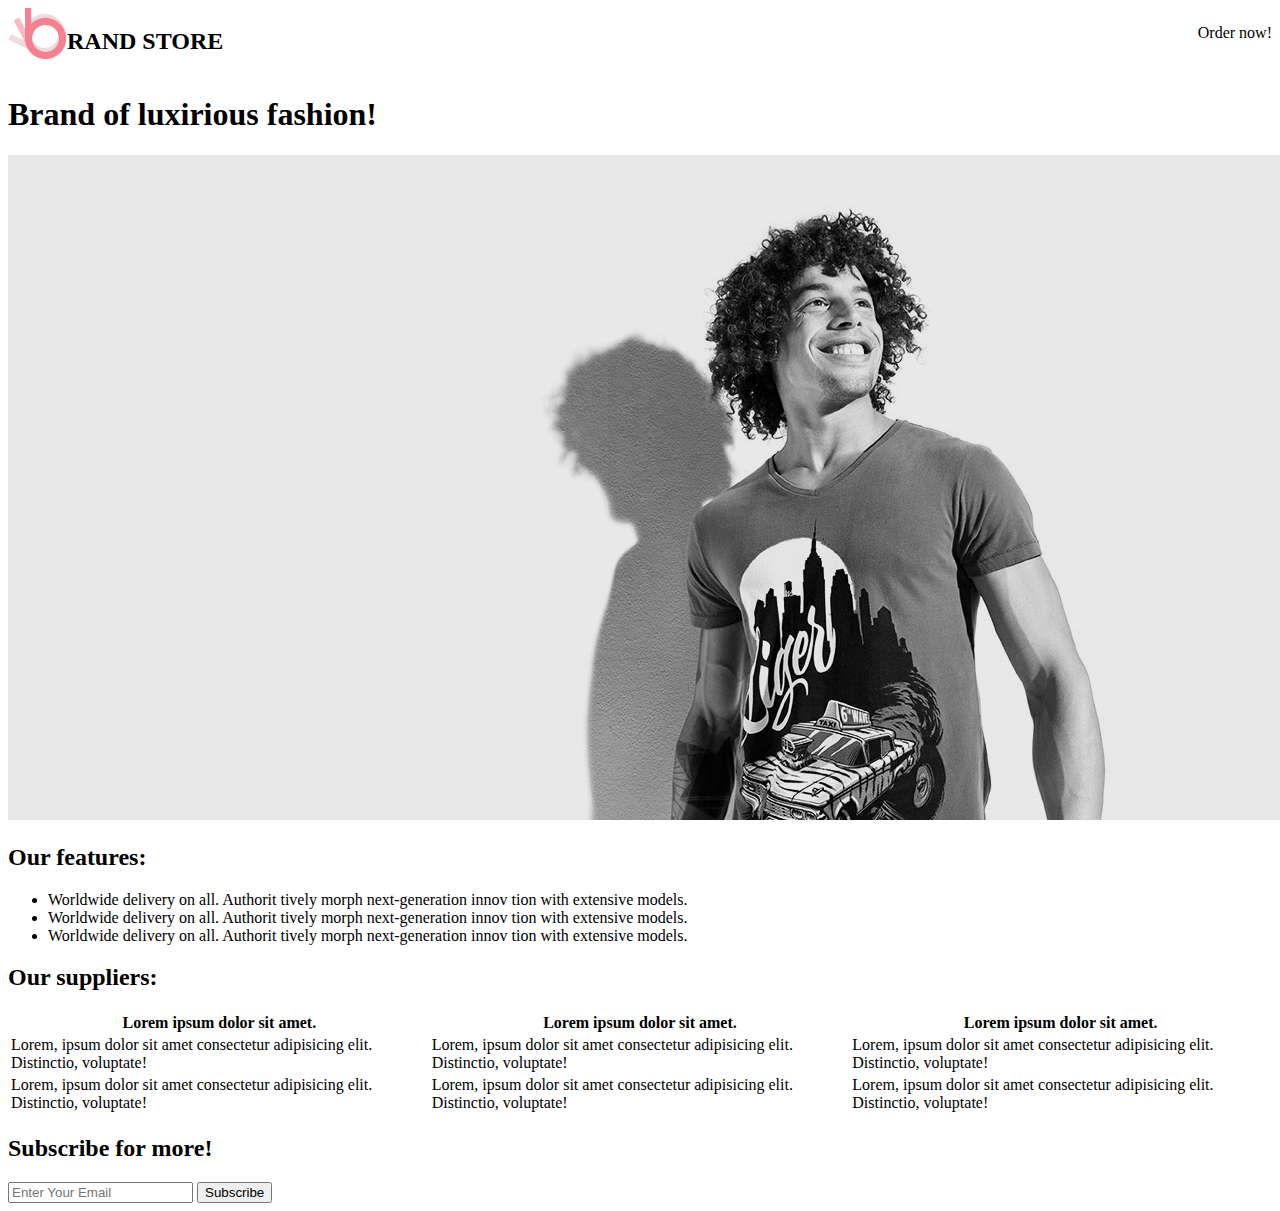
<file: labs/lab1/index.html>
<!DOCTYPE html>
<html lang="en">
  <head>
    <meta charset="UTF-8" />
    <meta http-equiv="X-UA-Compatible" content="IE=edge" />
    <meta name="viewport" content="width=device-width, initial-scale=1.0" />
    <title>Brand Store</title>
  </head>
  <body>
    <header style="display: flex; justify-content: space-between">
      <div style="display: flex; justify-content: space-between">
        <a href="index.html">
          <img src="src/assets/logo.png" alt="Logo" />
        </a>
        <h2>RAND STORE</h2>
      </div>
      <div>
        <p>Order now!</p>
      </div>
    </header>
    <main>
      <h1>Brand of luxirious fashion!</h1>
      <img src="src/assets/promo.jpg" alt="Banner" srcset="" />

      <h2>Our features:</h2>
      <ul>
        <li>
          Worldwide delivery on all. Authorit tively morph next-generation innov
          tion with extensive models.
        </li>
        <li>
          Worldwide delivery on all. Authorit tively morph next-generation innov
          tion with extensive models.
        </li>
        <li>
          Worldwide delivery on all. Authorit tively morph next-generation innov
          tion with extensive models.
        </li>
      </ul>

      <h2>Our suppliers:</h2>
      <table>
        <tr>
          <th>Lorem ipsum dolor sit amet.</th>
          <th>Lorem ipsum dolor sit amet.</th>
          <th>Lorem ipsum dolor sit amet.</th>
        </tr>
        <tr>
          <td>
            Lorem, ipsum dolor sit amet consectetur adipisicing elit.
            Distinctio, voluptate!
          </td>
          <td>
            Lorem, ipsum dolor sit amet consectetur adipisicing elit.
            Distinctio, voluptate!
          </td>
          <td>
            Lorem, ipsum dolor sit amet consectetur adipisicing elit.
            Distinctio, voluptate!
          </td>
        </tr>
        <tr>
          <td>
            Lorem, ipsum dolor sit amet consectetur adipisicing elit.
            Distinctio, voluptate!
          </td>
          <td>
            Lorem, ipsum dolor sit amet consectetur adipisicing elit.
            Distinctio, voluptate!
          </td>
          <td>
            Lorem, ipsum dolor sit amet consectetur adipisicing elit.
            Distinctio, voluptate!
          </td>
        </tr>
      </table>

      <h2>Subscribe for more!</h2>
      <form class="subscribe__email__form">
        <input
          type="email"
          class="subscribe__email__input"
          placeholder="Enter Your Email"
        />
        <button class="subscribe__email__button">Subscribe</button>
      </form>
    </main>
  </body>
</html>
</file>
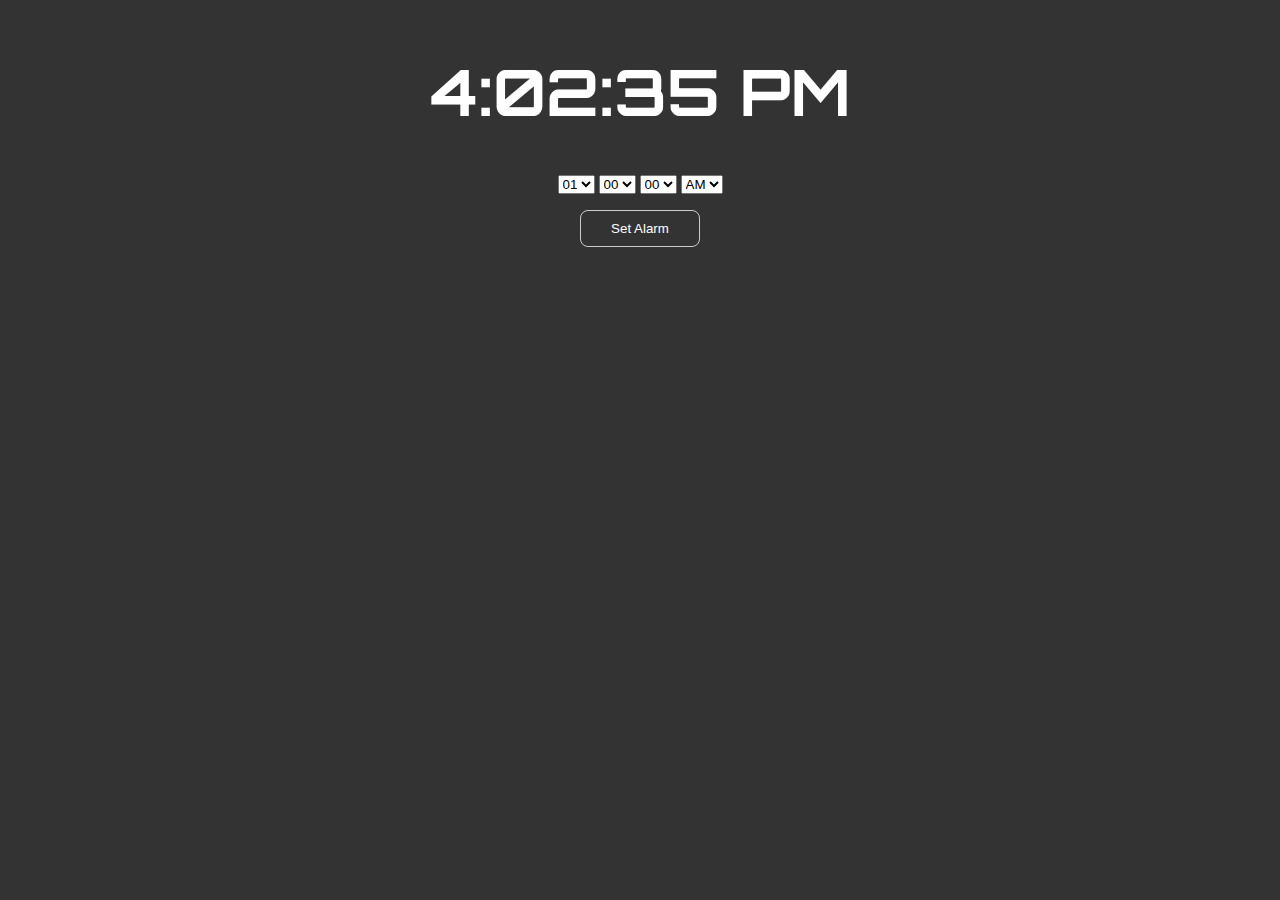
<file: labs/lab4/Kovalchuk/task2/index.html>
<!DOCTYPE html>
<html>
  <head>
    <title>Calculator</title>
    <link rel="stylesheet" href="style.css" />
    <link
      href="https://fonts.googleapis.com/css?family=Orbitron"
      rel="stylesheet"
    />
  </head>
  <body>
    <div class="table">
      <div class="cell">
        <h1 id="clock" class="clock"></h1>

        <select id="hours"></select>
        <select id="minutes"></select>
        <select id="seconds"></select>
        <select id="ampm">
          <option value="AM">AM</option>
          <option value="PM">PM</option>
        </select>

        <p>
          <button id="snooze" class="hide">Snooze</button>
          <button id="startstop">Set Alarm</button>
        </p>
      </div>
    </div>
    <script src="script.js"></script>
  </body>
</html>
</file>
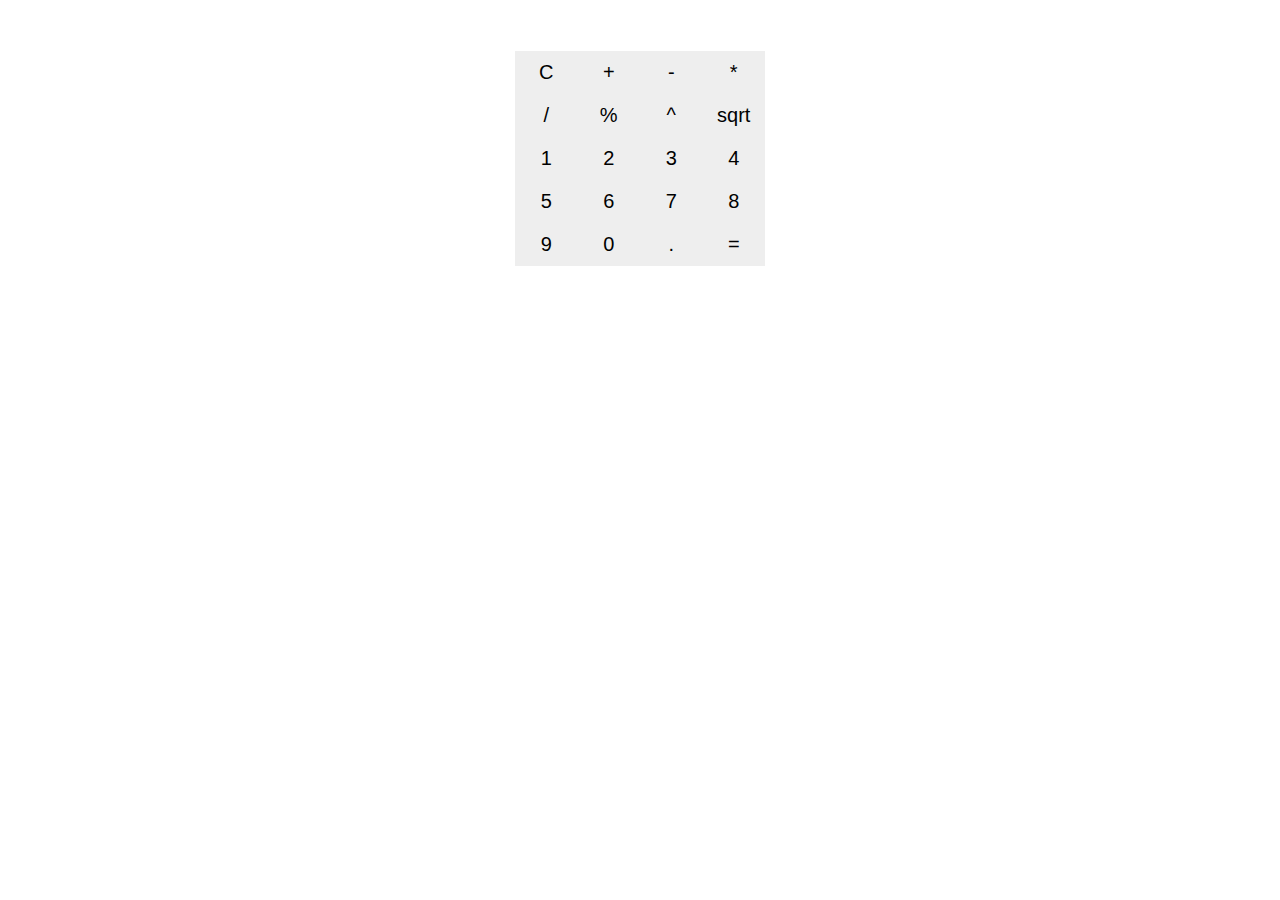
<file: labs/lab4/Vostrikov/task2/index.html>
<!DOCTYPE html>
<html>
  <head>
    <title>Calculator</title>
    <link rel="stylesheet" href="style.css" />
  </head>
  <body>
    <div class="calculator">
      <div class="display"></div>
      <button class="clear-btn">C</button>
      <button class="op-btn">+</button>
      <button class="op-btn">-</button>
      <button class="op-btn">*</button>
      <button class="op-btn">/</button>
      <button class="op-btn">%</button>
      <button class="op-btn">^</button>
      <button class="op-btn">sqrt</button>
      <button class="num-btn">1</button>
      <button class="num-btn">2</button>
      <button class="num-btn">3</button>
      <button class="num-btn">4</button>
      <button class="num-btn">5</button>
      <button class="num-btn">6</button>
      <button class="num-btn">7</button>
      <button class="num-btn">8</button>
      <button class="num-btn">9</button>
      <button class="num-btn">0</button>
      <button class="dec-btn">.</button>
      <button class="eq-btn">=</button>
    </div>
    <script src="script.js"></script>
  </body>
</html>
</file>
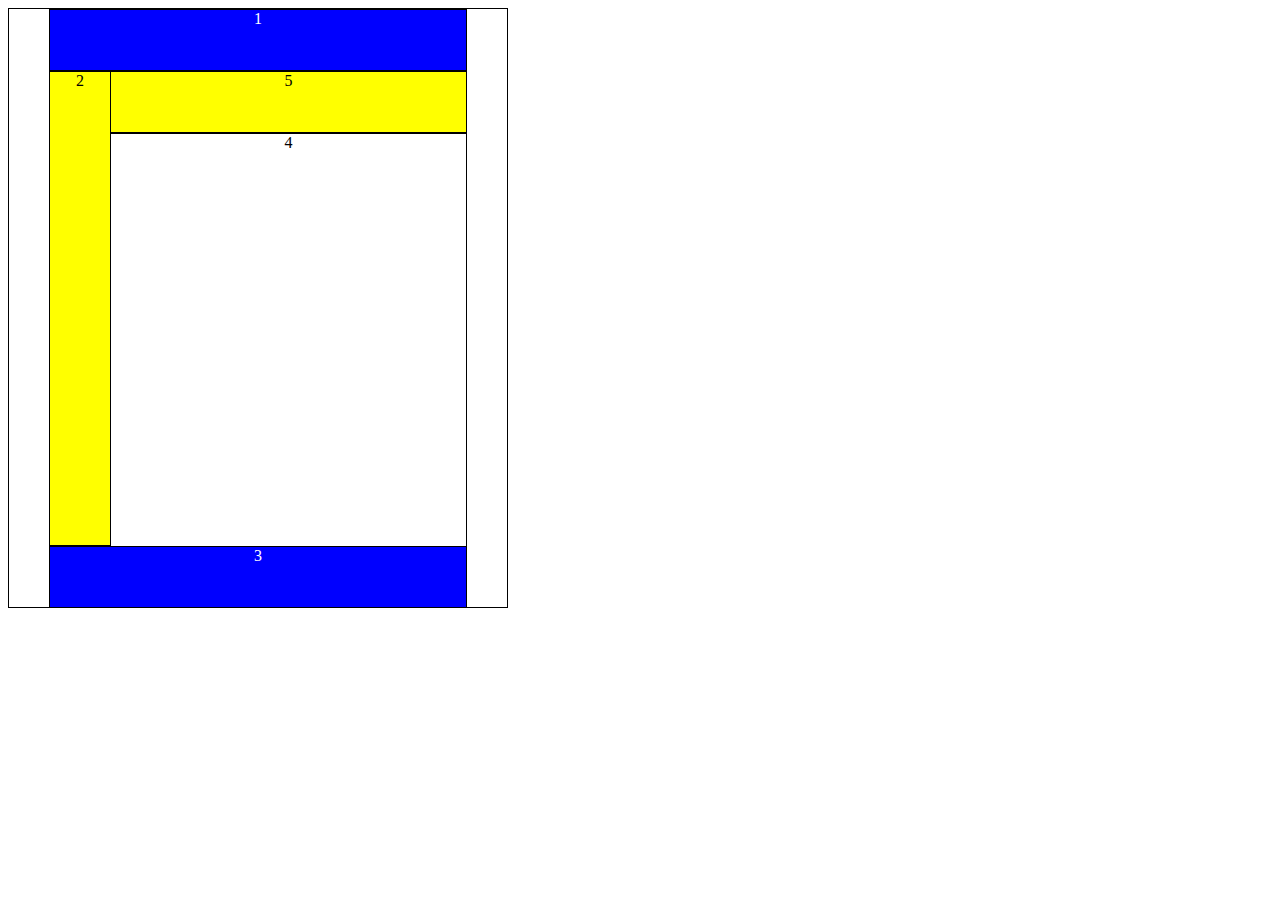
<file: labs/lab3/Kovalchuk/task1/block.html>
<!DOCTYPE html>
<html lang="en">
  <head>
    <meta charset="UTF-8" />
    <meta http-equiv="X-UA-Compatible" content="IE=edge" />
    <meta name="viewport" content="width=device-width, initial-scale=1.0" />
    <title>Blocks</title>
    <style>
      .container {
        box-sizing: border-box;
        border: 1px solid black;
        padding: 0 40px;
        width: 500px;
        height: 600px;
      }

      .block {
        border: 1px solid black;
        text-align: center;
      }

      .first,
      .third,
      .fifth {
        height: 60px;
      }

      .first,
      .third {
        color: white;
        background-color: blue;
      }

      .second,
      .fifth {
        background-color: yellow;
      }

      .second {
        width: 60px;
        height: calc(600px - 60px - 60px - 7px);
      }

      .fourth {
        width: calc(500px - 60px - 80px - 5px);
        height: calc(600px - 60px - 60px - 60px - 8px);
        background-color: white;
      }

      .float {
        float: right;
      }
    </style>
  </head>
  <body>
    <div class="container">
      <div class="block first">1</div>
      <div class="float">
        <div class="block fifth">5</div>
        <div class="block fourth">4</div>
      </div>
      <div class="block second">2</div>
      <div class="block third">3</div>
    </div>
  </body>
</html>
</file>
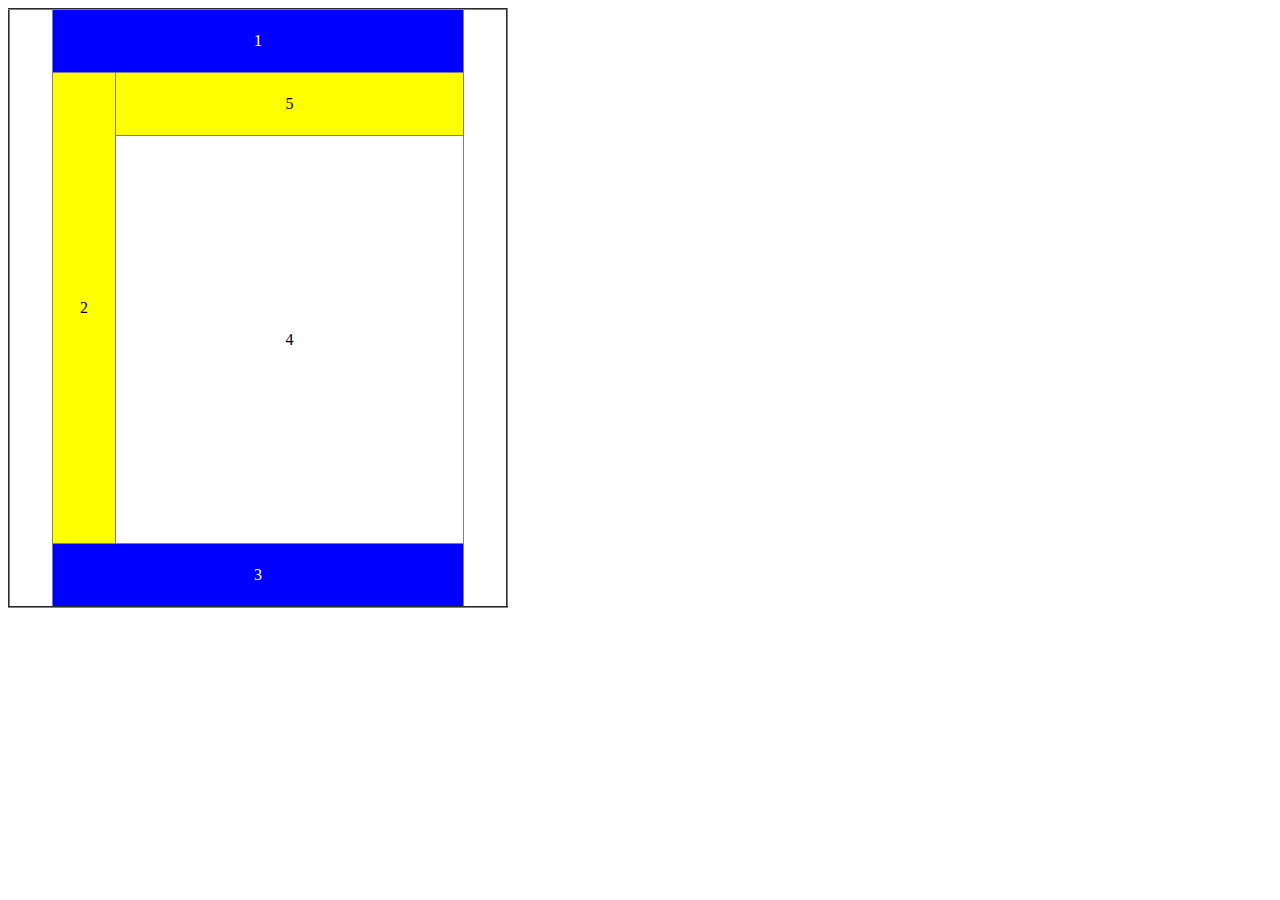
<file: labs/lab3/Kovalchuk/task1/table.html>
<!DOCTYPE html>
<html lang="en">
  <head>
    <meta charset="UTF-8" />
    <meta http-equiv="X-UA-Compatible" content="IE=edge" />
    <meta name="viewport" content="width=device-width, initial-scale=1.0" />
    <title>Table markup</title>
    <style>
      table {
        width: 500px;
        height: 600px;
        border-collapse: collapse;
      }

      td {
        text-align: center;
      }
    </style>
  </head>
  <body>
    <table border="2">
      <tr>
        <td rowspan="4" style="width: 40px"></td>
        <td
          colspan="2"
          style="background-color: blue; color: white; height: 60px"
        >
          1
        </td>
        <td rowspan="4" style="width: 40px"></td>
      </tr>
      <tr>
        <td rowspan="2" style="background-color: yellow; width: 60px">2</td>
        <td style="background-color: yellow; height: 60px">5</td>
      </tr>
      <tr>
        <td>4</td>
      </tr>
      <tr>
        <td
          colspan="2"
          style="background-color: blue; color: white; height: 60px"
        >
          3
        </td>
      </tr>
    </table>
  </body>
</html>
</file>
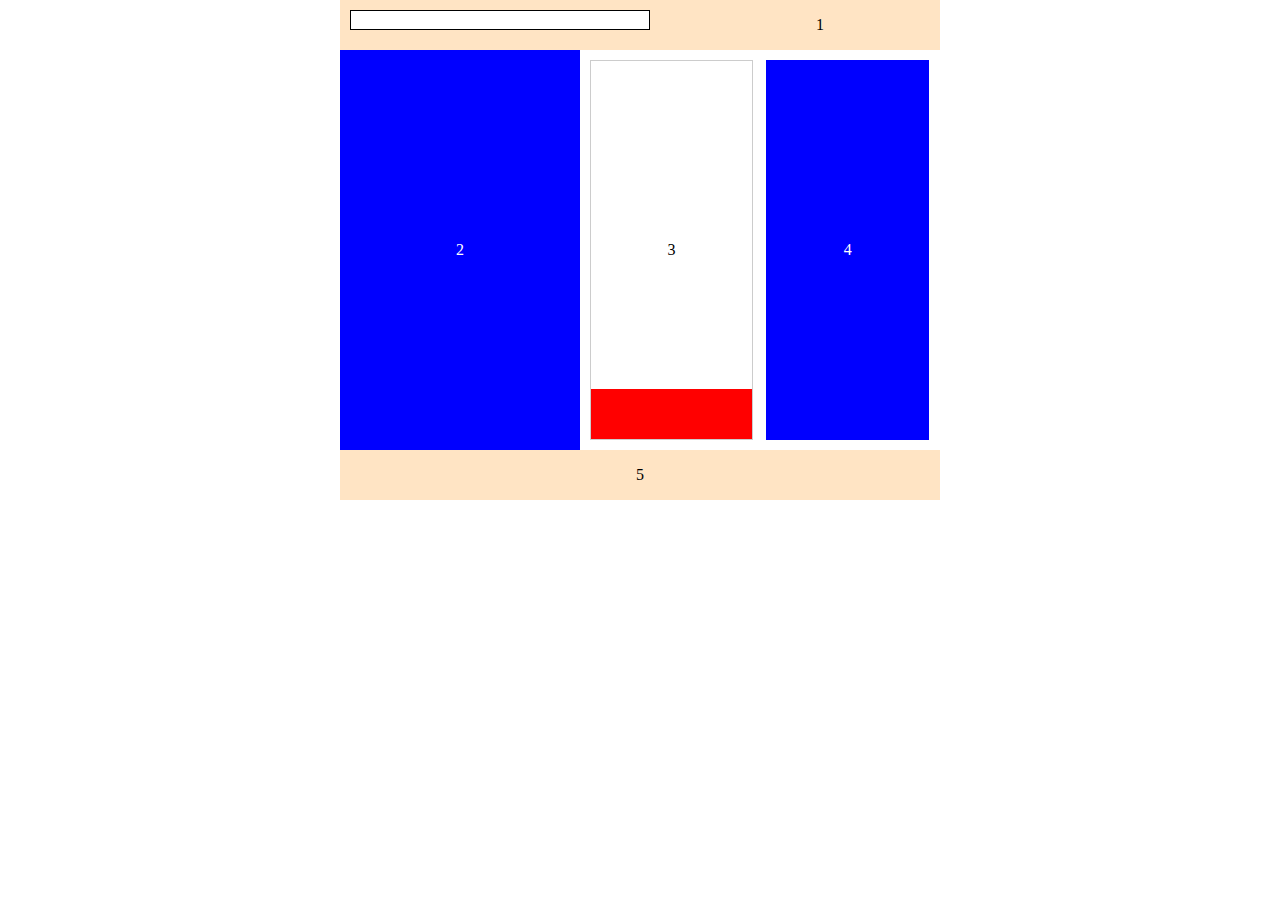
<file: labs/lab3/Vostrikov/task1/block.html>
<!DOCTYPE html>
<html lang="en">
  <head>
    <meta charset="UTF-8" />
    <meta http-equiv="X-UA-Compatible" content="IE=edge" />
    <meta name="viewport" content="width=device-width, initial-scale=1.0" />
    <title>Blocks</title>
    <style>
      * {
        margin: 0 auto;
        box-sizing: border-box;
      }

      main {
        max-width: 600px;
        max-height: 800px;
      }
      .white_block {
        float: left;
        background-color: #fff;
        margin: 10px;
        border: 1px solid #000;
        height: 20px;
        width: 300px;
        margin-right: 50px;
      }

      .header_text {
        width: 100px;
        text-align: center;
        height: 50px;
        display: flex;
        justify-content: center;
        align-items: center;
      }

      header,
      footer {
        background-color: bisque;
        height: 50px;
      }

      footer {
        display: flex;
        align-items: center;
        justify-content: center;
      }

      .second {
        height: 400px;
        width: 40%;
        background-color: blue;
        float: left;
        color: white;
        display: flex;
        justify-content: center;
        align-items: center;
      }

      .container {
        width: 60%;
        height: 400px;
        padding: 20px;
        margin-left: 240px;
        padding: 10px;
      }

      .red_block {
        background-color: red;
        height: 50px;
        width: 100%;
        position: absolute;
        bottom: 0;
        left: 0;
      }
      .third {
        display: flex;
        align-items: center;
        justify-content: center;
        border: 1px solid #ccc;
        float: left;
        width: 48%;
        height: 100%;
        margin-right: 13px;
        position: relative;
      }
      .fourth {
        display: flex;
        align-items: center;
        justify-content: center;
        background-color: blue;
        color: white;
        float: left;
        width: 48%;
        height: 100%;
      }
    </style>
  </head>
  <body>
    <main>
      <header>
        <div class="white_block"></div>
        <div class="header_text">1</div>
      </header>
      <div class="second">2</div>
      <div class="container">
        <div class="third">
          3
          <div class="red_block"></div>
        </div>
        <div class="fourth">4</div>
      </div>
      <footer>5</footer>
    </main>
  </body>
</html>
</file>
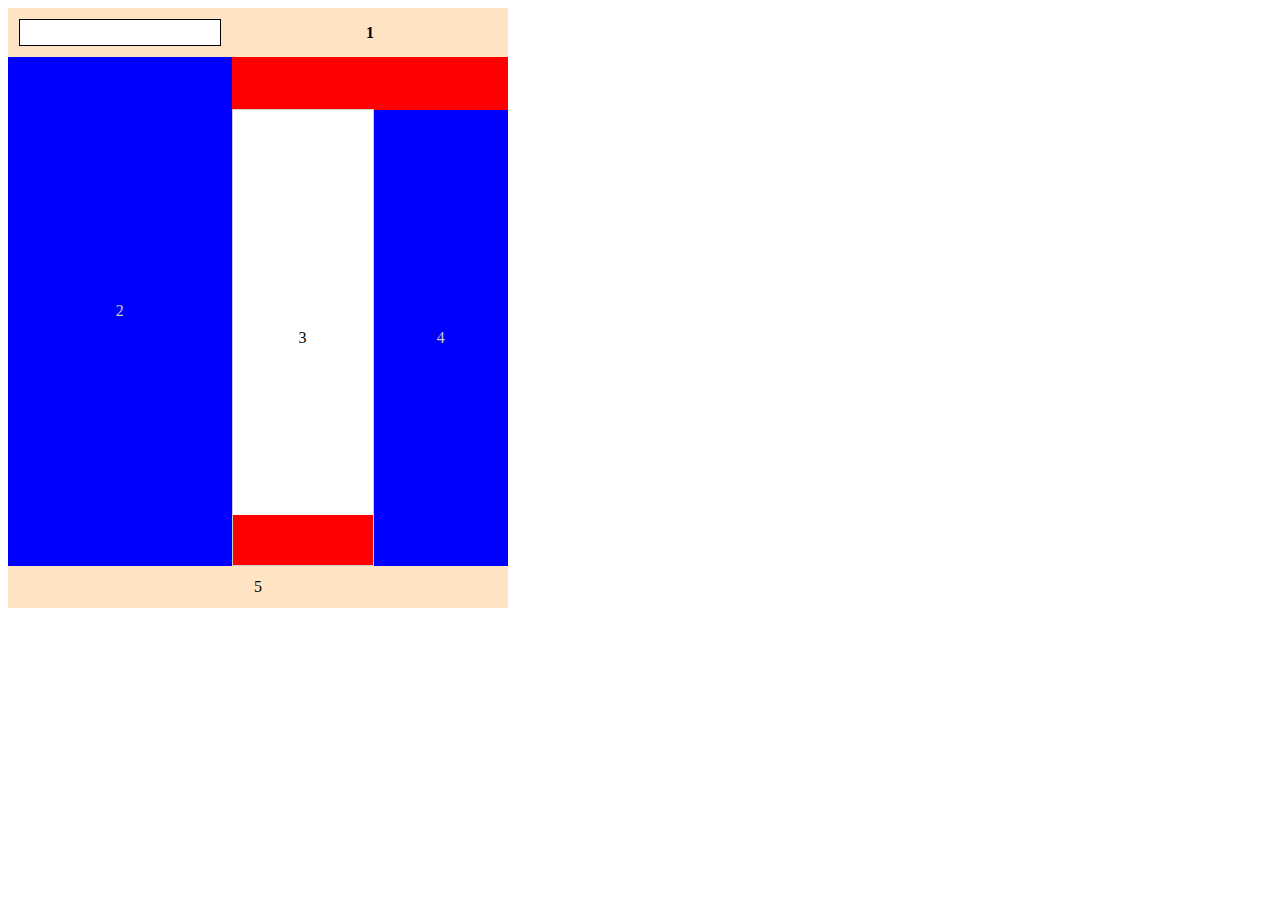
<file: labs/lab3/Vostrikov/task1/table.html>
<!DOCTYPE html>
<html lang="en">
  <head>
    <meta charset="UTF-8" />
    <meta http-equiv="X-UA-Compatible" content="IE=edge" />
    <meta name="viewport" content="width=device-width, initial-scale=1.0" />
    <title>Table markup</title>
    <style>
      table {
        width: 500px;
        height: 600px;
        border-collapse: collapse;
      }
      thead {
        background-color: bisque;
        height: 40px;
      }
      .header-block {
        border: 1px solid #000000;
        background-color: #ffffff;
        margin: 10px; 
        height: 25px;
        width: 200px;
      }


      .second {
        background-color: blue;
        text-align: center;
        color: #ccc;
        width: 25%;
      }

      .third {
        margin: 5px;
        border: 1px solid #ccc;
        text-align: center;
        position: relative;
      }
      .fourth {
        height: 100%; 
        background-color: blue;
        text-align: center;
        color: #ccc;
      }
      .fifth {
        background-color: bisque;
        height: 40px;
        text-align: center;
      }
      .red-block {
        background-color: red;
        height: 50px;
        margin: 5px;
      }

      .to-bottom {
        position: absolute;
        bottom: 0;
        left: 0;
        margin: 0;
        width: 100%;
      }
    </style>
  </head>
  <body>
    <table>
      <thead>
        <tr>
          <th>
            <div class="header-block"></div>
          </th>
          <th colspan="2">1</th>
        </th>
      </thead>
      <tbody>
        <tr>
          <td rowspan="4" class="second">2</td>
          <td colspan="2" rowspan="1" class="red-block"></td>
        </tr>
        <tr>
          <td rowspan="3" class="third">3
            <div class="red-block to-bottom">
            </div>
          </td>
          <td rowspan="3" class="fourth">4</td>
        </tr>
        <tr></tr>
        <tr></tr>
        <tr>
          <td colspan="3" class="fifth">5</td>
        </tr>
      </tbody>
    </table>
  </body>
</html>
</file>
<file: style.css>
* {
  margin: 0 auto;
  box-sizing: border-box;
  font-family: Arial, Helvetica, sans-serif;
}

a {
  text-decoration: none;
  color: inherit;
}

a:active {
  color: yellow;
}

.header {
  position: sticky;
  top: 0;
  left: 0;
  background-color: rgb(82, 220, 220);
  padding: 15px;
  display: flex;
  justify-content: center;
  align-items: center;
  height: 75px;
  border: 1px solid #ffffff00;
  border-radius: 0 0 10px 10px;
  margin-bottom: 15px;
}

.header__text {
  width: 50%;
}

.header__text h3 {
  font-size: 20px;
}

.brigade {
  text-align: center;
  padding: 15px;
  border: 1px solid #ccc;
  border-radius: 10px;
  margin: 15px 10px;
}

.brigade__students {
  display: flex;
  justify-content: space-between;
}

#about {
  display: flex;
  justify-content: space-between;
}

.links {
  display: flex;
  justify-content: space-between;
}

.links__lab {
  display: flex;
  align-items: center;
  text-align: center;
  border: 1px solid #ccc;
  border-radius: 10px;
  width: 150px;
  height: 75px;
  transition: 0.25s all;
}

.links__lab:hover {
  transform: scale(1.02);
  color: #fffefe;
  background-color: rgb(82, 220, 220);
  cursor: pointer;
}

.lab {
  display: none;
  grid-template-columns: 1fr 3fr;
  grid-gap: 40px;
  width: 100%;
  margin-top: 15px;
  padding: 15px;
}

.lab__description {
  border: 1px solid #ccc;
  width: 100%;
  padding: 15px;
  display: flex;
  flex-direction: column;
  justify-content: space-between;
}

.lab__descriptor {
  border: 1px solid #ccc;
  border-radius: 15px;
  width: 90%;
  height: 50px;
}

.lab__subtabs {
  overflow: overlay;
  border: 1px solid #ccc;
  width: 100%;
  min-height: 50vh;
  max-height: 420px;
}

.lab__descriptor {
  text-align: center;
  display: flex;
  align-items: center;
  justify-content: center;
  transition: 0.25s all;
}

.lab__descriptor_active {
  transform: scale(1.02);
  color: #fffefe;
  background-color: rgb(82, 220, 220);
  cursor: pointer;
}

.lab__descriptor:hover {
  transform: scale(1.02);
  color: #fffefe;
  background-color: rgb(82, 220, 220);
  cursor: pointer;
}

.links__lab_active {
  transform: scale(1.02);
  color: #fffefe;
  background-color: rgb(82, 220, 220);
  cursor: pointer;
}

.lab_active {
  display: grid;
}

.lab__container {
  padding: 30px;
  display: none;
}

.lab__container_active {
  display: block;
}

.img {
  width: 100px;
  height: 100px;
}

/* bootstrap tab */
.nav-item {
  margin: 0 5px;
}
/* bootstrap tab */

table {
  font-family: arial, sans-serif;
  border-collapse: collapse;
  width: 100%;
}

td,
th {
  border: 1px solid #dddddd;
  text-align: left;
  padding: 8px;
}

tr:nth-child(even) {
  background-color: #dddddd;
}

p.dotted {
  border-style: dotted;
}
p.dashed {
  border-style: dashed;
}
p.solid {
  border-style: solid;
}
p.double {
  border-style: double;
}
p.groove {
  border-style: groove;
}
p.ridge {
  border-style: ridge;
}
p.inset {
  border-style: inset;
}
p.outset {
  border-style: outset;
}
p.none {
  border-style: none;
}
p.hidden {
  border-style: hidden;
}
p.mix {
  border-style: dotted dashed solid double;
}
p.blue {
  border: solid 2px blue;
}
</file>
<file: labs/lab4/Kovalchuk/task2/style.css>
body {
  background: #333;
  text-align: center;
}

h1 {
  font-family: 'Orbitron', sans-serif;
  font-size: 4em;
  color: #fff;
}

button {
  cursor: pointer;
  margin: 0 5px;
  padding: 10px 30px;
  background: transparent;
  border: 1px solid #ccc;
  border-radius: 8px;
  outline: 0;
  color: #fff;
  transition: all ease 300ms;
}
button:hover {
  color: #333;
  background: #fff;
}

.table {
  display: table;
  width: 100%;
  height: 100%;
}
.cell {
  display: table-cell;
  vertical-align: middle;
  cursor: default;
}

.hide {
  display: none;
}
</file>
<file: labs/lab4/Vostrikov/task2/style.css>
.calculator {
  display: grid;
  grid-template-columns: repeat(4, 1fr);
  grid-template-rows: repeat(6, 1fr);
  width: 250px;
  margin: auto;
  text-align: center;
}

.display {
  grid-column: 1 / span 4;
  background-color: #fff;
  font-size: 20px;
  padding: 5px;
  text-align: right;
}

button {
  background-color: #eee;
  border: none;
  font-size: 20px;
  padding: 10px;
  cursor: pointer;
}

button:hover {
  background-color: #ddd;
}
</file>
